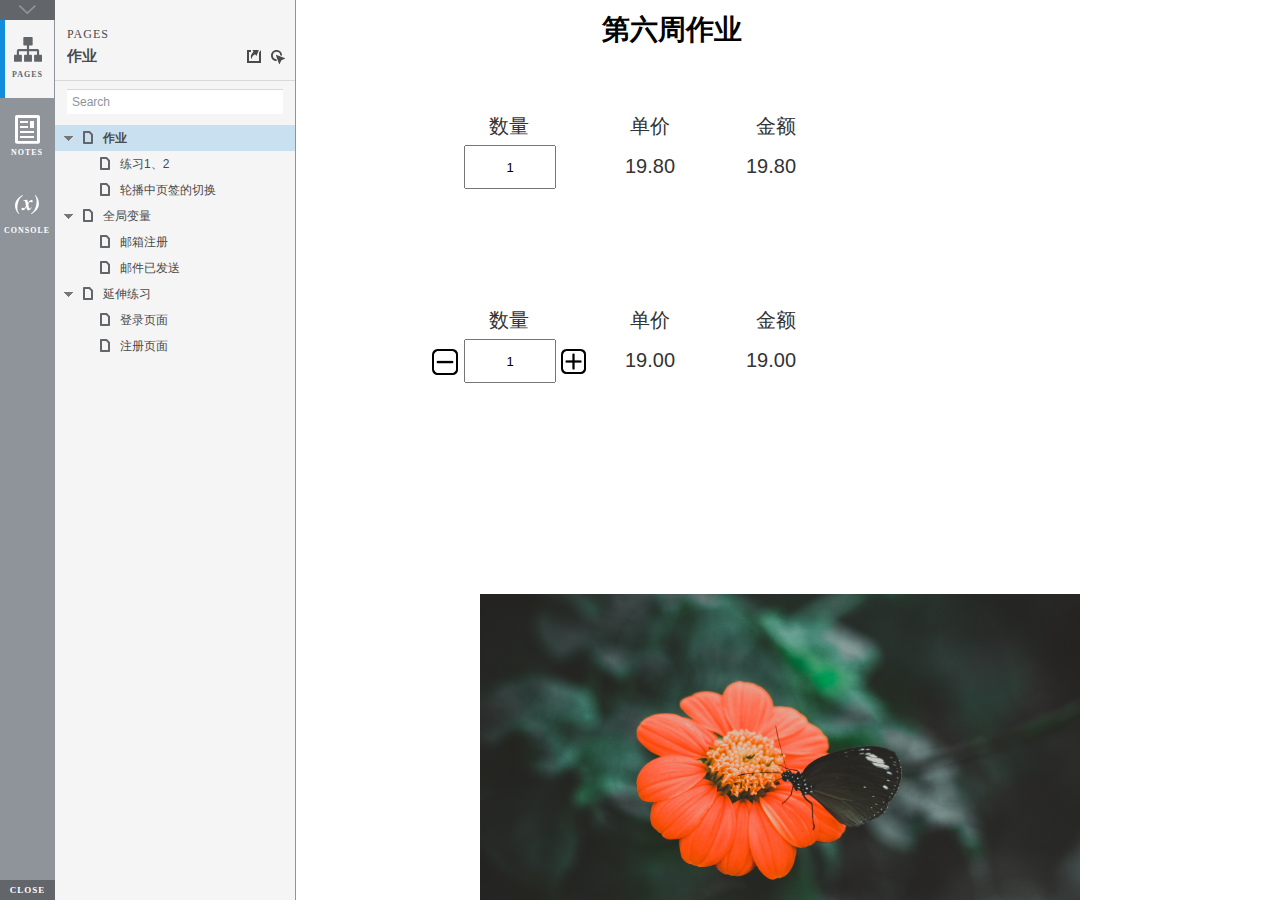
<file: index.html>
<!DOCTYPE html>
<html xmlns="http://www.w3.org/1999/xhtml" xml:lang="en" lang="en">
<head>
    <title>Untitled Document</title>
    <meta http-equiv="X-UA-Compatible" content="IE=edge"/>
    <meta http-equiv="content-type" content="text/html; charset=utf-8" />
    <meta name="viewport" content="width=device-width, initial-scale=1.0" />
    <meta name="apple-mobile-web-app-capable" content="yes" />
    <link type="text/css" href="resources/css/reset.css" rel="Stylesheet" />
    <link type="text/css" href="resources/css/default.css" rel="Stylesheet" />
    <!--<link href='https://fonts.googleapis.com/css?family=Nunito:300' rel='stylesheet' type='text/css'>-->

    <script type="text/javascript">
        if (location.href.toString().indexOf('file://localhost/') == 0) {
            location.href = location.href.toString().replace('file://localhost/', 'file:///');
        }
    </script>

    <!-- 8.0.0.3379 -->
<script src="resources/scripts/jquery-1.7.1.min.js"></script>
<script src="resources/scripts/startPre.js"></script>
<script src="data/document.js"></script>

    <style type="text/css">

#outerContainer {
	width:1000px;
	height:1500px;
}

.vsplitbar {
    width: 3px;
    /*background: #B9B9B9;*/
    border-right: 1px solid #8f949a;
}

.vsplitbar:hover, .vsplitbar.active {
    background: #8f949a;
}

#rightPanel {
    background-color: White;
}

/*#leftPanel {
    min-width: 120px;
}*/

.splitterMask {
   position:absolute;
   top: 0;
   left: 0;
   width: 100%;
   height: 100%;
   overflow: hidden;
   background-image: url(resources/images/transparent.gif);
   z-index: 20000;
}

    </style>
    <script type="text/javascript" language="JavaScript"><!--
        var SITEMAP_COLLAPSE_VAR_NAME = 'c';
        var PLUGIN_VAR_NAME = 'g';
        var FOOTNOTES_VAR_NAME = 'fn';
        var ADAPTIVE_VIEW_VAR_NAME = 'view';
        var lastLeftPanelWidth = 295;
        var toolBarOnly = true;

        // isolate scope
        (function() {
            setUpController();
            
            var configuration = $axure.document.configuration;
            var _settings = {};
            _settings.projectId = configuration.prototypeId;
            _settings.isAxshare = configuration.isAxshare;
            _settings.loadFeedbackPlugin = configuration.loadFeedbackPlugin;
            var cHash = getHashStringVar(SITEMAP_COLLAPSE_VAR_NAME);
            _settings.startCollapsed = cHash == "1";
            if(cHash == "2") closePlayer();
            var gHash = getHashStringVar(PLUGIN_VAR_NAME);
            if(gHash == "") gHash = 1;
            _settings.startPluginGid = gHash;

            $axure.player.settings = _settings;

            $(window).bind('load', function() {
                if(CHROME_5_LOCAL && !$('body').attr('pluginDetected')) {
                    window.location = 'resources/chrome/chrome.html';
                }
            });

            $(document).ready(function() {
                $axure.page.bind('load.start', mainFrame_onload);
                $axure.messageCenter.addMessageListener(messageCenter_message);

                $(document).on('pluginShown', function (event, data) {
                    setVarInCurrentUrlHash('g', data ? data : '');
                });

                $(document).on('pluginCreated', function(event, data) {
                    if($axure.player.settings.startPluginGid == data) {
                        $axure.player.showPlugin(data);
                    }
                });

                if($axure.player.settings.loadFeedbackPlugin) {
                    if($axure.player.settings.isAxshare) {
                        $axure.utils.loadJS('/Scripts/plugins/feedback/feedback8.js');
                    } else {
                        $axure.utils.loadJS('http://share.axure.com/Scripts/plugins/feedback/feedback8.js');
                    }
                }

                if(navigator.userAgent.indexOf("MSIE") >= 0) $('#outerContainer').width('100%');
                initialize();
                if($axure.player.settings.startCollapsed) $('#outerContainer').splitter({ sizeLeft: 0 });
                else $('#outerContainer').splitter({ sizeLeft: lastLeftPanelWidth });
                $('#leftPanel').width(lastLeftPanelWidth);
                
                $(window).resize(function() { resizeContent(); });

                $('#maximizePanelContainer').hide();

                initializeLogo();

                $(window).resize();
                resizeContent();
                
                $axure.player.collapseToBar();

                if($axure.player.settings.startCollapsed) {
                    collapse();
                    $('#leftPanel').width(0);
                }

                if(MOBILE_DEVICE) {
                    $('#interfaceControlFrameMinimizeContainer').height('45px');
                    $('#interfaceControlFrameMinimizeContainer a').height('45px');
                    $('#interfaceControlFrameHeaderContainer').css('margin-top','45px');
                    $('#interfaceControlFrameCloseContainer a').css('padding','10px 0px');
                    $('#maximizePanelContainer').height('45px');//.css('top','inherit').css('bottom','0px');

                    $('body').removeClass('hashover');

                    if(IOS) {
                        $('#rightPanel').css('overflow', 'auto').css('-webkit-overflow-scrolling', 'touch').css('-ms-overflow-x', 'hidden');

                        window.addEventListener("orientationchange", function() {
                            var viewport = document.querySelector("meta[name=viewport]");
                            //so iOS doesn't zoom when switching back to portrait
                            viewport.setAttribute('content', 'width=device-width, initial-scale=1.0, maximum-scale=1.0');
                            viewport.setAttribute('content', 'width=device-width, initial-scale=1.0');
                            resizeContent();
                        }, false);

                        $axure.page.bind('load.start', function() {
                            resizeContent();
                        });
                    }
                }

            });

            function initialize() {
                var legacyQString = getQueryString("Page");
                if (legacyQString.length > 0) {
                    location.href = location.href.substring(0, location.href.indexOf("?")) + "#p=" + legacyQString;
                    return;
                }

                var mainFrame = document.getElementById("mainFrame");
                //if it's local file on safari, test if we can access mainframe after its loaded
                if(SAFARI && document.location.href.indexOf('file://') >= 0) {
                    $(mainFrame).load(function () {
                        var canAccess;
                        try {
                            var mainFrameWindow = mainFrame.contentWindow || mainFrame.contentDocument;
                            mainFrameWindow['safari_file_CORS'] = 'Y';
                            canAccess = mainFrameWindow['safari_file_CORS'] === 'Y';
                        } catch(err) {
                            canAccess = false;
                        }

                        if(!canAccess) window.location = 'resources/chrome/safari.html';
                    });
                }

                mainFrame.contentWindow.location.href = getInitialUrl();
            }

            function initializeLogo() {
                if($axure.document.configuration.logoImagePath) {
                    var image = new Image();
                    image.onload = function() {
                        $('#logoImage').css('max-width', this.width + 'px');
                        $axure.player.resizeContent();
                    };
                    image.src = $axure.document.configuration.logoImagePath;
                
                    $('#interfaceControlFrameLogoImageContainer').html('<img id="logoImage" src="" />');
                    $('#logoImage').attr('src', $axure.document.configuration.logoImagePath).load(function() { resizeContent(); });
                } else $('#interfaceControlFrameLogoImageContainer').hide();

                if ($axure.document.configuration.logoImageCaption) {
                    $('#interfaceControlFrameLogoCaptionContainer').html($axure.document.configuration.logoImageCaption);
                } else $('#interfaceControlFrameLogoCaptionContainer').hide();

                if(!$('#interfaceControlFrameLogoImageContainer').is(':visible') && !$('#interfaceControlFrameLogoCaptionContainer').is(':visible')) {
                    $('#interfaceControlFrameLogoContainer').hide();
                }
            }

            var resizeContent = $axure.player.resizeContent = function() {
                var newHeight = $(window).height();
                var newWidth = $(window).width();

                var controlContainerHeight = newHeight;// - 30;
                if($('#interfaceControlFrameLogoContainer').is(':visible')) controlContainerHeight -= $('#interfaceControlFrameLogoContainer').outerHeight();// + 16;

                $('#outerContainer').height(newHeight).width(newWidth);
                $('.vsplitbar').height(newHeight);
                $('#leftPanel').height(newHeight);
                $('#interfaceControlFrame').height(newHeight);
                $('#interfaceControlFrameContainer').height(newHeight);
                $('#interfaceControlFrameHostContainer').height(controlContainerHeight);

                $('#rightPanel').height(newHeight);
                $('#mainFrame').height(newHeight);

                if($('#leftPanel').is(':visible')) $('#rightPanel').width($(window).width() - $('#leftPanel').width() - 1);// $('.vsplitbar').width());
                else $('#rightPanel').width($(window).width());

                $(document).trigger('ContainerHeightChange',[controlContainerHeight]);

                if(MOBILE_DEVICE) {
                    if(!(getHashStringVar(ADAPTIVE_VIEW_VAR_NAME).length > 0)) $axure.messageCenter.postMessage('setAdaptiveViewForSize', {'width':newWidth, 'height':$('#rightPanel').height()});
                }
            }

            var collapseToBar = $axure.player.collapseToBar = function() {
                lastLeftPanelWidth = $('#leftPanel').width();
                $('#leftPanel').width('55px');
                $('.vsplitbar').hide();
                $('#rightPanel').width($(window).width() - $('#leftPanel').width());
                $(window).resize();
                $('#outerContainer').trigger('resize');
                toolBarOnly = true;
            }

            var expandFromBar = $axure.player.expandFromBar = function() {
                if($('.vsplitbar').is(':visible')) return;

                $('#leftPanel').width(lastLeftPanelWidth);
                $('.vsplitbar').show();
                $('#rightPanel').width($(window).width() - $('#leftPanel').width() - 1);// $('.vsplitbar').width());
                $(window).resize();
                $('#outerContainer').trigger('resize');
                toolBarOnly = false;
            }

        })();

        function messageCenter_message(message, data) {
            if(message == 'expandFrame') expand();
            else if(message == 'getCollapseFrameOnLoad' && $axure.player.settings.startCollapsed && !MOBILE_DEVICE) $axure.messageCenter.postMessage('collapseFrameOnLoad');
        }

        
        function getInitialUrl() {
            var pageName = getHashStringVar("p");
            if(pageName.length > 0) return pageName + ".html";
            else {
                var url = getFirstPageUrl($axure.document.sitemap.rootNodes);
                return (url ? url : "about:blank");
            }
        }

        function getFirstPageUrl(nodes) {
            for (var i = 0; i < nodes.length; i++) {
                var node = nodes[i];
                if (node.url) return node.url;
                else {
                    var hasChildren = (node.children && node.children.length > 0);
                    if (hasChildren) {
                        var url = getFirstPageUrl(node.children);
                        if (url) return url;
                    }
                }
            }
            return null;
        }

        function closePlayer() {
            if($axure.page.location) window.location.href = $axure.page.location;
            else {
                var pageFile = getInitialUrl();
                var currentLocation = window.location.toString();
                window.location.href = currentLocation.substr(0, currentLocation.lastIndexOf("/") + 1) + pageFile;
            }
        }

        function replaceHash(newHash) {
            var currentLocWithoutHash = window.location.toString().split('#')[0];

            //We use replace so that every hash change doesn't get appended to the history stack.
            //We use replaceState in browsers that support it, else replace the location
            if(typeof window.history.replaceState != 'undefined') {
                try {
                    //Chrome 45 (Version 45.0.2454.85 m) started throwing an error here when generated locally (this only happens with sitemap open) which broke all interactions.
                    //try catch breaks the url adjusting nicely when the sitemap is open, but all interactions and forward and back buttons work.
                    //Uncaught SecurityError: Failed to execute 'replaceState' on 'History': A history state object with URL 'file:///C:/Users/Ian/Documents/Axure/HTML/Untitled/start.html#p=home' cannot be created in a document with origin 'null'.
                    window.history.replaceState(null, null, currentLocWithoutHash + newHash);
                } catch(ex) {}
            } else {
                window.location.replace(currentLocWithoutHash + newHash);
            }
        }

        function collapse() {
            setVarInCurrentUrlHash('c', 1);
            if(!toolBarOnly) lastLeftPanelWidth = $('#leftPanel').width();

            $('#maximizePanelContainer').show();
            $('#leftPanel').hide();
            $('.vsplitbar').hide();
            $('#rightPanel').width($(window).width());
            $(window).resize();
            $('#outerContainer').trigger('resize');

            $(document).trigger('sidebarCollapse');

            if(MOBILE_DEVICE) {
                $('#maximizePanelContainer').animate({
                    top:$('#rightPanel').height() - $('#maximizePanelContainer').height()
                }, 300, 'swing', function() {
                    $('#maximizePanelContainer').css('top', 'inherit').css('bottom', '0px');
                });
            }
        }

        function expand() {
            if(MOBILE_DEVICE) {
                $('#maximizePanelContainer').css('top', '0px').css('bottom', 'inherit');
            }

            deleteVarFromCurrentUrlHash('c');
            $('#maximizePanelContainer').hide();
            $('#leftPanel').width(lastLeftPanelWidth);
            $('#leftPanel').show();
            if(!toolBarOnly) {
                $('.vsplitbar').show();
                $('#rightPanel').width($(window).width() - $('#leftPanel').width() - 1);
            } else {
                $axure.player.collapseToBar();
            }
            $(window).resize();
            $('#outerContainer').trigger('resize');

            $(document).trigger('sidebarExpanded');
        }


        function mainFrame_onload() {
            if($axure.page.pageName) document.title = $axure.page.pageName;
        }

        function getQueryString(query) {
            var qstring = self.location.href.split("?");
            if(qstring.length < 2) return "";
            return GetParameter(qstring, query);
        }
        
        function GetParameter(qstring, query) {
            var prms = qstring[1].split("&");
            var frmelements = new Array();
            var currprmeter, querystr = "";

            for(var i = 0; i < prms.length; i++) {
                currprmeter = prms[i].split("=");
                frmelements[i] = new Array();
                frmelements[i][0] = currprmeter[0];
                frmelements[i][1] = currprmeter[1];
            }

            for(j = 0; j < frmelements.length; j++) {
                if(frmelements[j][0].toLowerCase() == query.toLowerCase()) {
                    querystr = frmelements[j][1];
                    break;
                }
            }
            return querystr;
        }
        
        function getHashStringVar(query) {
            var qstring = self.location.href.split("#");
            if(qstring.length < 2) return "";
            return GetParameter(qstring, query);
        }

        function setHashStringVar(currentHash, varName, varVal) {
            var varWithEqual = varName + '=';
            var poundVarWithEqual = varVal === '' ? '' :  '#' + varName + '=' + varVal;
            var ampVarWithEqual = varVal === '' ? '' :  '&' + varName + '=' + varVal;
            var hashToSet = '';

            var pageIndex = currentHash.indexOf('#' + varWithEqual);
            if(pageIndex == -1) pageIndex = currentHash.indexOf('&' + varWithEqual);
            if(pageIndex != -1) {
                var newHash = currentHash.substring(0, pageIndex);

                newHash = newHash == '' ? poundVarWithEqual : newHash + ampVarWithEqual;

                var ampIndex = currentHash.indexOf('&', pageIndex + 1);
                if(ampIndex != -1) {
                    newHash = newHash == '' ? '#' + currentHash.substring(ampIndex + 1) : newHash + currentHash.substring(ampIndex);
                }
                hashToSet = newHash;
            } else if(currentHash.indexOf('#') != -1) {
                hashToSet = currentHash + ampVarWithEqual;
            } else {
                hashToSet = poundVarWithEqual;
            }

            if(hashToSet != '' || varVal == '') {
                return hashToSet;
            }

            return null;
        }

        function setVarInCurrentUrlHash(varName, varVal) {
            var newHash = setHashStringVar(window.location.hash, varName, varVal);

            if(newHash != null) {
                replaceHash(newHash);
            }
        }

        function deleteHashStringVar(currentHash, varName) {
            var varWithEqual = varName + '=';

            var pageIndex = currentHash.indexOf('#' + varWithEqual);
            if(pageIndex == -1) pageIndex = currentHash.indexOf('&' + varWithEqual);
            if(pageIndex != -1) {
                var newHash = currentHash.substring(0, pageIndex);

                var ampIndex = currentHash.indexOf('&', pageIndex + 1);

                //IF begin of string....if none blank, ELSE # instead of & and rest
                //IF in string....prefix + if none blank, ELSE &-rest
                if(newHash == '') { //beginning of string
                    newHash = ampIndex != -1 ? '#' + currentHash.substring(ampIndex + 1) : '';
                } else { //somewhere in the middle
                    newHash = newHash + (ampIndex != -1 ? currentHash.substring(ampIndex) : '');
                }

                return newHash;
            }

            return null;
        }

        function deleteVarFromCurrentUrlHash(varName) {
            var newHash = deleteHashStringVar(window.location.hash, varName);

            if(newHash != null) {
                replaceHash(newHash);
            }
        }
    --></script>
    
    <link type="text/css" rel="Stylesheet" href="plugins/sitemap/styles/sitemap.css" />
    <link type="text/css" rel="Stylesheet" href="plugins/page_notes/styles/page_notes.css" />
    <link type="text/css" rel="Stylesheet" href="plugins/debug/styles/debug.css" />
    <script src="resources/scripts/startPost.js"></script>


    <!--<link type="text/css" rel="Stylesheet" href="plugins/recordplay/styles/recordplay.css" />
    <script type="text/javascript" src="plugins/recordplay/recordplay.js"></script>-->
    

</head>
<body scroll="no" class="hashover">
    <div id="outerContainer">

        <div id="leftPanel">
            <div id="interfaceControlFrame">
                <div id="interfaceControlFrameMinimizeContainer">
                    <a title="Collapse" id="interfaceControlFrameMinimizeButton" onclick="collapse();">&nbsp;</a>
                </div>
                <div id="interfaceControlFrameHeaderContainer">
                    <ul id="interfaceControlFrameHeader"></ul>
                </div>
                <div id="interfaceControlFrameContainer">
                    <div id="interfaceControlFrameLogoContainer">
                        <div id="interfaceControlFrameLogoImageContainer"></div>
                        <div id="interfaceControlFrameLogoCaptionContainer"></div>
                    </div>
                    <div id="interfaceControlFrameHostContainer">
                    </div>
                </div>
                <div id="interfaceControlFrameCloseContainer">
                    <a title="Close" id="interfaceControlFrameCloseButton" onclick="closePlayer();">CLOSE</a>
                </div>
            </div>
        </div>
        <div id="rightPanel">
            <iframe id="mainFrame" name="mainFrame" width="100%" height="100%" src="" frameborder="0" style="display: block;" webkitallowfullscreen mozallowfullscreen allowfullscreen></iframe>
        </div>

    </div>

    <div id="maximizePanelContainer">
        <iframe id="expandFrame" src="resources/expand.html" width="100%" height="100%" scrolling="no" allowtransparency="true" frameborder="0"></iframe>
    </div>

</body>
</html>
</file>
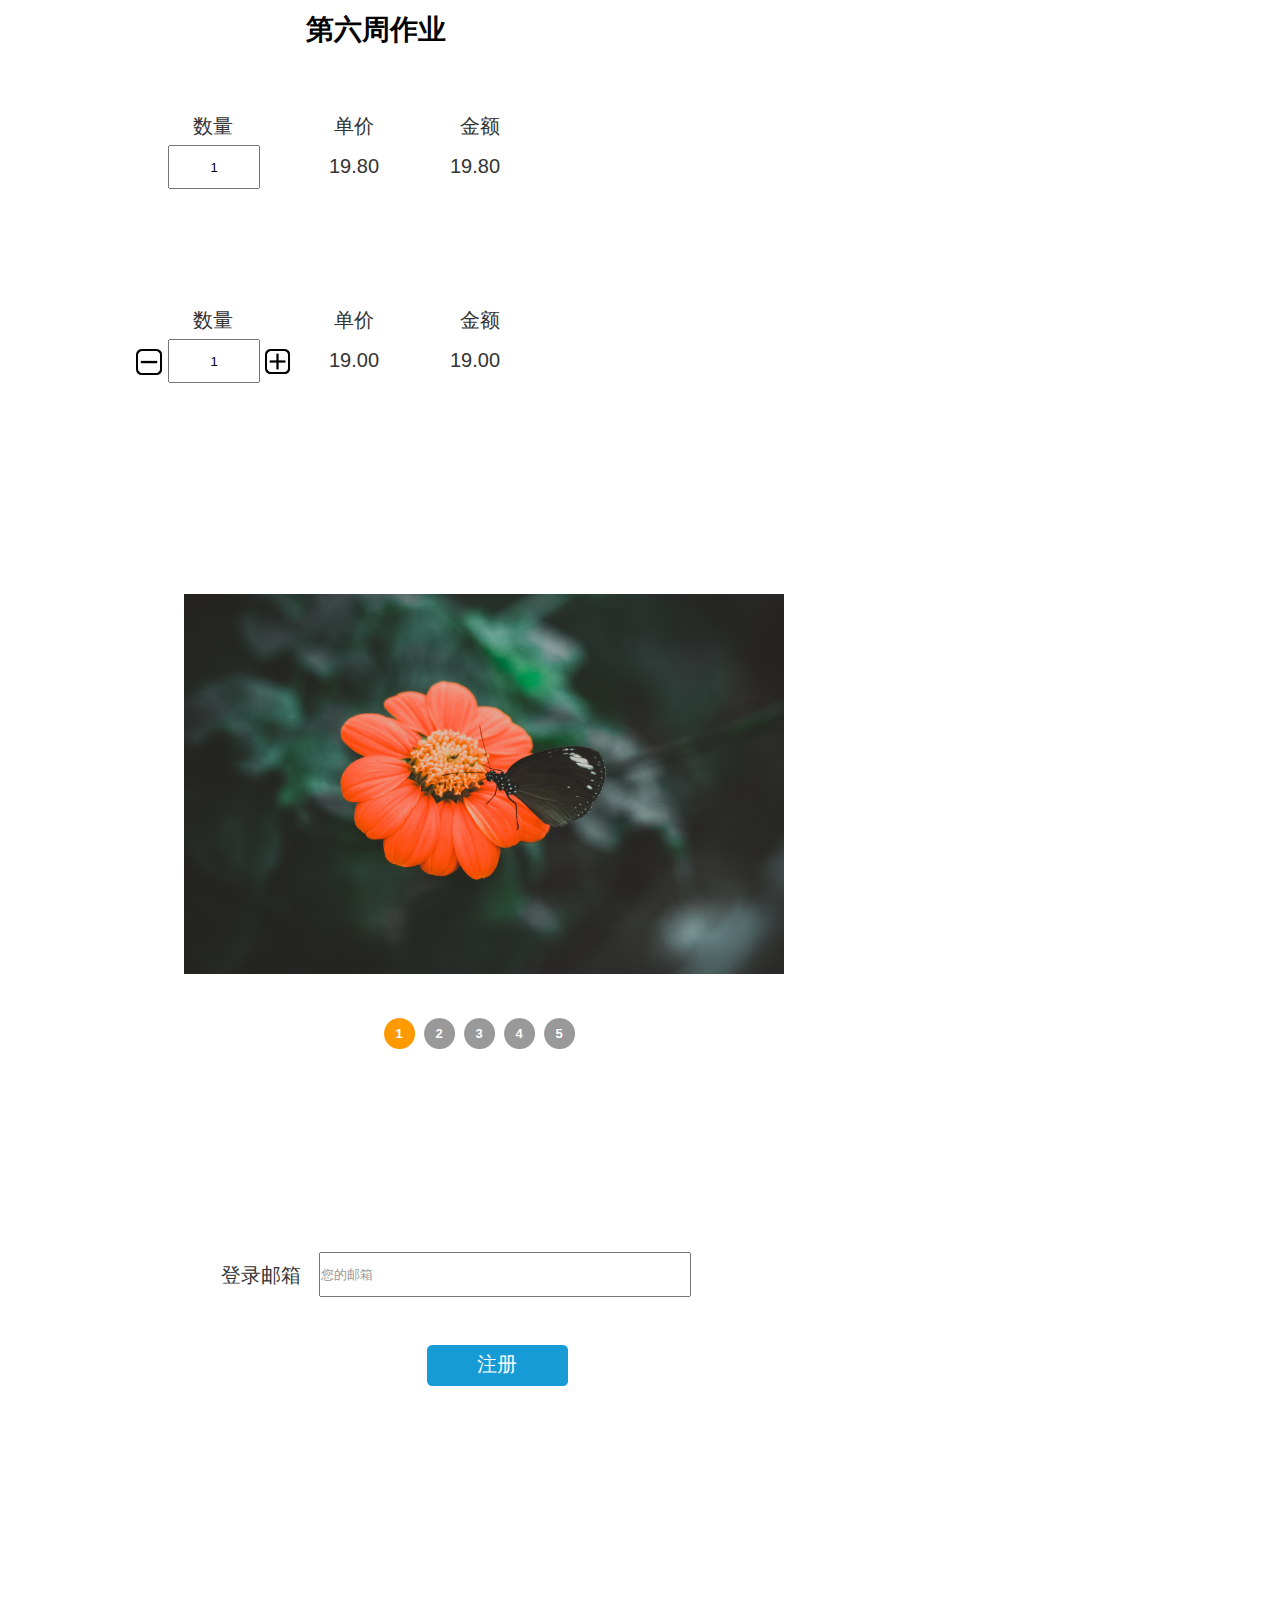
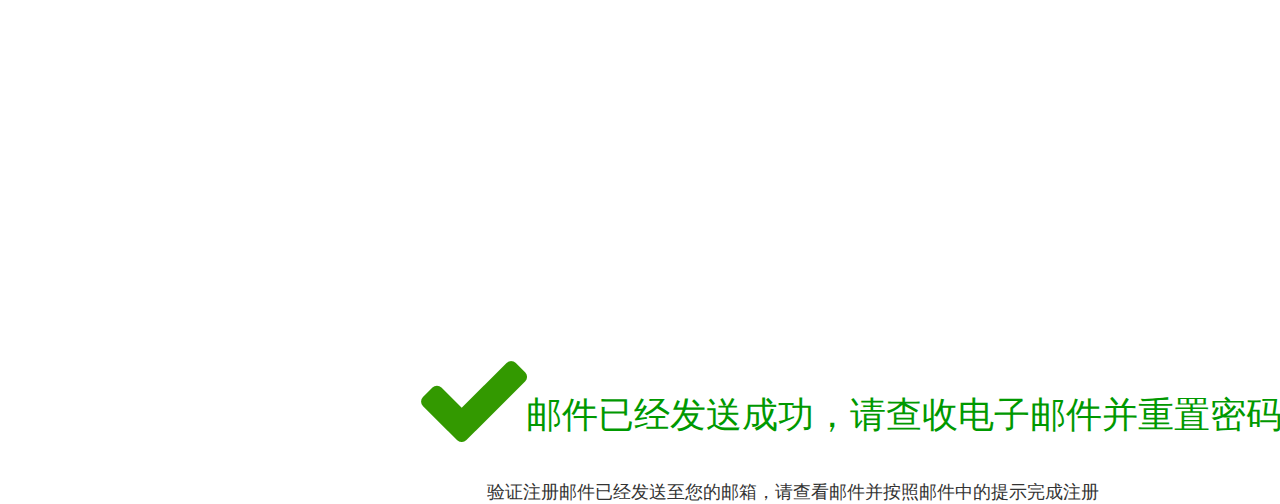
<file: 作业.html>
﻿<!DOCTYPE html>
<html>
  <head>
    <title>作业</title>
    <meta http-equiv="X-UA-Compatible" content="IE=edge"/>
    <meta http-equiv="content-type" content="text/html; charset=utf-8"/>
    <meta name="apple-mobile-web-app-capable" content="yes"/>
    <link href="resources/css/jquery-ui-themes.css" type="text/css" rel="stylesheet"/>
    <link href="resources/css/axure_rp_page.css" type="text/css" rel="stylesheet"/>
    <link href="data/styles.css" type="text/css" rel="stylesheet"/>
    <link href="files/作业/styles.css" type="text/css" rel="stylesheet"/>
    <script src="resources/scripts/jquery-1.7.1.min.js"></script>
    <script src="resources/scripts/jquery-ui-1.8.10.custom.min.js"></script>
    <script src="resources/scripts/prototypePre.js"></script>
    <script src="data/document.js"></script>
    <script src="resources/scripts/prototypePost.js"></script>
    <script src="files/作业/data.js"></script>
    <script type="text/javascript">
      $axure.utils.getTransparentGifPath = function() { return 'resources/images/transparent.gif'; };
      $axure.utils.getOtherPath = function() { return 'resources/Other.html'; };
      $axure.utils.getReloadPath = function() { return 'resources/reload.html'; };
    </script>
  </head>
  <body>
    <div id="base" class="">

      <!-- 数量 (矩形) -->
      <div id="u0" class="ax_default _二级标题" data-label="数量">
        <img id="u0_img" class="img " src="images/作业/数量_u0.png"/>
        <div id="u0_text" class="text ">
          <p><span>数量</span></p>
        </div>
      </div>

      <!-- 单价 (矩形) -->
      <div id="u1" class="ax_default _二级标题" data-label="单价">
        <img id="u1_img" class="img " src="images/作业/数量_u0.png"/>
        <div id="u1_text" class="text ">
          <p><span>单价</span></p>
        </div>
      </div>

      <!-- 单价数值 (矩形) -->
      <div id="u2" class="ax_default _二级标题" data-label="单价数值">
        <img id="u2_img" class="img " src="images/作业/单价数值_u2.png"/>
        <div id="u2_text" class="text ">
          <p><span>19.80</span></p>
        </div>
      </div>

      <!-- 金额 (矩形) -->
      <div id="u3" class="ax_default _二级标题" data-label="金额">
        <img id="u3_img" class="img " src="images/作业/数量_u0.png"/>
        <div id="u3_text" class="text ">
          <p><span>金额</span></p>
        </div>
      </div>

      <!-- 金额数值 (矩形) -->
      <div id="u4" class="ax_default _二级标题" data-label="金额数值">
        <img id="u4_img" class="img " src="images/作业/金额数值_u4.png"/>
        <div id="u4_text" class="text ">
          <p><span>19.80</span></p>
        </div>
      </div>

      <!-- Unnamed (矩形) -->
      <div id="u5" class="ax_default label">
        <img id="u5_img" class="img " src="images/作业/u5.png"/>
      </div>

      <!-- 数值输入框 (文本框) -->
      <div id="u6" class="ax_default text_field" data-label="数值输入框">
        <input id="u6_input" type="text" value="1"/>
      </div>

      <!-- 数量 (矩形) -->
      <div id="u7" class="ax_default _二级标题" data-label="数量">
        <img id="u7_img" class="img " src="images/作业/数量_u0.png"/>
        <div id="u7_text" class="text ">
          <p><span>数量</span></p>
        </div>
      </div>

      <!-- 单价 (矩形) -->
      <div id="u8" class="ax_default _二级标题" data-label="单价">
        <img id="u8_img" class="img " src="images/作业/数量_u0.png"/>
        <div id="u8_text" class="text ">
          <p><span>单价</span></p>
        </div>
      </div>

      <!-- 金额 (矩形) -->
      <div id="u9" class="ax_default _二级标题" data-label="金额">
        <img id="u9_img" class="img " src="images/作业/数量_u0.png"/>
        <div id="u9_text" class="text ">
          <p><span>金额</span></p>
        </div>
      </div>

      <!-- 单价数值 (矩形) -->
      <div id="u10" class="ax_default _二级标题" data-label="单价数值">
        <img id="u10_img" class="img " src="images/作业/单价数值_u2.png"/>
        <div id="u10_text" class="text ">
          <p><span>19.00</span></p>
        </div>
      </div>

      <!-- 金额数值2 (矩形) -->
      <div id="u11" class="ax_default _二级标题" data-label="金额数值2">
        <img id="u11_img" class="img " src="images/作业/金额数值_u4.png"/>
        <div id="u11_text" class="text ">
          <p><span>19.00</span></p>
        </div>
      </div>

      <!-- 数值输入框2 (文本框) -->
      <div id="u12" class="ax_default text_field" data-label="数值输入框2">
        <input id="u12_input" type="text" value="1"/>
      </div>

      <!-- 减 (形状) -->
      <div id="u13" class="ax_default icon" data-label="减">
        <img id="u13_img" class="img " src="images/作业/减_u13.png"/>
      </div>

      <!-- 加 (形状) -->
      <div id="u14" class="ax_default icon" data-label="加">
        <img id="u14_img" class="img " src="images/作业/加_u14.png"/>
      </div>

      <!-- 轮播风景图 (动态面板) -->
      <div id="u15" class="ax_default" data-label="轮播风景图">
        <div id="u15_state0" class="panel_state" data-label="轮播1" style="">
          <div id="u15_state0_content" class="panel_state_content">

            <!-- Unnamed (图片) -->
            <div id="u16" class="ax_default image">
              <img id="u16_img" class="img " src="images/作业/u16.jpg"/>
            </div>
          </div>
        </div>
        <div id="u15_state1" class="panel_state" data-label="轮播2" style="visibility: hidden;">
          <div id="u15_state1_content" class="panel_state_content">

            <!-- Unnamed (图片) -->
            <div id="u17" class="ax_default image">
              <img id="u17_img" class="img " src="images/作业/u17.jpg"/>
            </div>
          </div>
        </div>
        <div id="u15_state2" class="panel_state" data-label="轮播3" style="visibility: hidden;">
          <div id="u15_state2_content" class="panel_state_content">

            <!-- Unnamed (图片) -->
            <div id="u18" class="ax_default image">
              <img id="u18_img" class="img " src="images/作业/u18.jpg"/>
            </div>
          </div>
        </div>
        <div id="u15_state3" class="panel_state" data-label="轮播4" style="visibility: hidden;">
          <div id="u15_state3_content" class="panel_state_content">

            <!-- Unnamed (图片) -->
            <div id="u19" class="ax_default image">
              <img id="u19_img" class="img " src="images/作业/u19.jpg"/>
            </div>
          </div>
        </div>
        <div id="u15_state4" class="panel_state" data-label="轮播5" style="visibility: hidden;">
          <div id="u15_state4_content" class="panel_state_content">

            <!-- Unnamed (图片) -->
            <div id="u20" class="ax_default image">
              <img id="u20_img" class="img " src="images/作业/u20.jpg"/>
            </div>
          </div>
        </div>
      </div>

      <!-- 切换状态栏 (动态面板) -->
      <div id="u21" class="ax_default" data-label="切换状态栏">
        <div id="u21_state0" class="panel_state" data-label="圆1" style="">
          <div id="u21_state0_content" class="panel_state_content">

            <!-- Unnamed (椭圆形) -->
            <div id="u22" class="ax_default ellipse">
              <img id="u22_img" class="img " src="images/作业/u22.png"/>
              <div id="u22_text" class="text ">
                <p><span>1</span></p>
              </div>
            </div>

            <!-- Unnamed (椭圆形) -->
            <div id="u23" class="ax_default ellipse">
              <img id="u23_img" class="img " src="images/作业/u23.png"/>
              <div id="u23_text" class="text ">
                <p><span>2</span></p>
              </div>
            </div>

            <!-- Unnamed (椭圆形) -->
            <div id="u24" class="ax_default ellipse">
              <img id="u24_img" class="img " src="images/作业/u23.png"/>
              <div id="u24_text" class="text ">
                <p><span>3</span></p>
              </div>
            </div>

            <!-- Unnamed (椭圆形) -->
            <div id="u25" class="ax_default ellipse">
              <img id="u25_img" class="img " src="images/作业/u23.png"/>
              <div id="u25_text" class="text ">
                <p><span>4</span></p>
              </div>
            </div>

            <!-- Unnamed (椭圆形) -->
            <div id="u26" class="ax_default ellipse">
              <img id="u26_img" class="img " src="images/作业/u23.png"/>
              <div id="u26_text" class="text ">
                <p><span>5</span></p>
              </div>
            </div>
          </div>
        </div>
        <div id="u21_state1" class="panel_state" data-label="圆2" style="visibility: hidden;">
          <div id="u21_state1_content" class="panel_state_content">

            <!-- Unnamed (椭圆形) -->
            <div id="u27" class="ax_default ellipse">
              <img id="u27_img" class="img " src="images/作业/u23.png"/>
              <div id="u27_text" class="text ">
                <p><span>1</span></p>
              </div>
            </div>

            <!-- Unnamed (椭圆形) -->
            <div id="u28" class="ax_default ellipse">
              <img id="u28_img" class="img " src="images/作业/u22.png"/>
              <div id="u28_text" class="text ">
                <p><span>2</span></p>
              </div>
            </div>

            <!-- Unnamed (椭圆形) -->
            <div id="u29" class="ax_default ellipse">
              <img id="u29_img" class="img " src="images/作业/u23.png"/>
              <div id="u29_text" class="text ">
                <p><span>3</span></p>
              </div>
            </div>

            <!-- Unnamed (椭圆形) -->
            <div id="u30" class="ax_default ellipse">
              <img id="u30_img" class="img " src="images/作业/u23.png"/>
              <div id="u30_text" class="text ">
                <p><span>4</span></p>
              </div>
            </div>

            <!-- Unnamed (椭圆形) -->
            <div id="u31" class="ax_default ellipse">
              <img id="u31_img" class="img " src="images/作业/u23.png"/>
              <div id="u31_text" class="text ">
                <p><span>5</span></p>
              </div>
            </div>
          </div>
        </div>
        <div id="u21_state2" class="panel_state" data-label="圆3" style="visibility: hidden;">
          <div id="u21_state2_content" class="panel_state_content">

            <!-- Unnamed (椭圆形) -->
            <div id="u32" class="ax_default ellipse">
              <img id="u32_img" class="img " src="images/作业/u23.png"/>
              <div id="u32_text" class="text ">
                <p><span>1</span></p>
              </div>
            </div>

            <!-- Unnamed (椭圆形) -->
            <div id="u33" class="ax_default ellipse">
              <img id="u33_img" class="img " src="images/作业/u23.png"/>
              <div id="u33_text" class="text ">
                <p><span>2</span></p>
              </div>
            </div>

            <!-- Unnamed (椭圆形) -->
            <div id="u34" class="ax_default ellipse">
              <img id="u34_img" class="img " src="images/作业/u22.png"/>
              <div id="u34_text" class="text ">
                <p><span>3</span></p>
              </div>
            </div>

            <!-- Unnamed (椭圆形) -->
            <div id="u35" class="ax_default ellipse">
              <img id="u35_img" class="img " src="images/作业/u23.png"/>
              <div id="u35_text" class="text ">
                <p><span>4</span></p>
              </div>
            </div>

            <!-- Unnamed (椭圆形) -->
            <div id="u36" class="ax_default ellipse">
              <img id="u36_img" class="img " src="images/作业/u23.png"/>
              <div id="u36_text" class="text ">
                <p><span>5</span></p>
              </div>
            </div>
          </div>
        </div>
        <div id="u21_state3" class="panel_state" data-label="圆4" style="visibility: hidden;">
          <div id="u21_state3_content" class="panel_state_content">

            <!-- Unnamed (椭圆形) -->
            <div id="u37" class="ax_default ellipse">
              <img id="u37_img" class="img " src="images/作业/u23.png"/>
              <div id="u37_text" class="text ">
                <p><span>1</span></p>
              </div>
            </div>

            <!-- Unnamed (椭圆形) -->
            <div id="u38" class="ax_default ellipse">
              <img id="u38_img" class="img " src="images/作业/u23.png"/>
              <div id="u38_text" class="text ">
                <p><span>2</span></p>
              </div>
            </div>

            <!-- Unnamed (椭圆形) -->
            <div id="u39" class="ax_default ellipse">
              <img id="u39_img" class="img " src="images/作业/u23.png"/>
              <div id="u39_text" class="text ">
                <p><span>3</span></p>
              </div>
            </div>

            <!-- Unnamed (椭圆形) -->
            <div id="u40" class="ax_default ellipse">
              <img id="u40_img" class="img " src="images/作业/u22.png"/>
              <div id="u40_text" class="text ">
                <p><span>4</span></p>
              </div>
            </div>

            <!-- Unnamed (椭圆形) -->
            <div id="u41" class="ax_default ellipse">
              <img id="u41_img" class="img " src="images/作业/u23.png"/>
              <div id="u41_text" class="text ">
                <p><span>5</span></p>
              </div>
            </div>
          </div>
        </div>
        <div id="u21_state4" class="panel_state" data-label="圆5" style="visibility: hidden;">
          <div id="u21_state4_content" class="panel_state_content">

            <!-- Unnamed (椭圆形) -->
            <div id="u42" class="ax_default ellipse">
              <img id="u42_img" class="img " src="images/作业/u23.png"/>
              <div id="u42_text" class="text ">
                <p><span>1</span></p>
              </div>
            </div>

            <!-- Unnamed (椭圆形) -->
            <div id="u43" class="ax_default ellipse">
              <img id="u43_img" class="img " src="images/作业/u23.png"/>
              <div id="u43_text" class="text ">
                <p><span>2</span></p>
              </div>
            </div>

            <!-- Unnamed (椭圆形) -->
            <div id="u44" class="ax_default ellipse">
              <img id="u44_img" class="img " src="images/作业/u23.png"/>
              <div id="u44_text" class="text ">
                <p><span>3</span></p>
              </div>
            </div>

            <!-- Unnamed (椭圆形) -->
            <div id="u45" class="ax_default ellipse">
              <img id="u45_img" class="img " src="images/作业/u23.png"/>
              <div id="u45_text" class="text ">
                <p><span>4</span></p>
              </div>
            </div>

            <!-- Unnamed (椭圆形) -->
            <div id="u46" class="ax_default ellipse">
              <img id="u46_img" class="img " src="images/作业/u22.png"/>
              <div id="u46_text" class="text ">
                <p><span>5</span></p>
              </div>
            </div>
          </div>
        </div>
      </div>

      <!-- Unnamed (矩形) -->
      <div id="u47" class="ax_default label">
        <img id="u47_img" class="img " src="images/作业/u47.png"/>
        <div id="u47_text" class="text ">
          <p><span>登录邮箱</span></p>
        </div>
      </div>

      <!-- 邮箱输入框 (文本框) -->
      <div id="u48" class="ax_default text_field" data-label="邮箱输入框">
        <input id="u48_input" type="text" value=""/>
      </div>

      <!-- 注册按钮 (矩形) -->
      <div id="u49" class="ax_default primary_button" data-label="注册按钮">
        <img id="u49_img" class="img " src="images/作业/注册按钮_u49.png"/>
        <div id="u49_text" class="text ">
          <p><span>注册</span></p>
        </div>
      </div>

      <!-- Unnamed (形状) -->
      <div id="u50" class="ax_default icon">
        <img id="u50_img" class="img " src="images/作业/u50.png"/>
      </div>

      <!-- Unnamed (矩形) -->
      <div id="u51" class="ax_default label">
        <img id="u51_img" class="img " src="images/作业/u51.png"/>
        <div id="u51_text" class="text ">
          <p><span>邮件已经发送成功，请查收电子邮件并重置密码</span></p>
        </div>
      </div>

      <!-- Unnamed (矩形) -->
      <div id="u52" class="ax_default label">
        <img id="u52_img" class="img " src="images/作业/u52.png"/>
        <div id="u52_text" class="text ">
          <p><span>验证注册邮件已经发送至您的邮箱，请查看邮件并按照邮件中的提示完成注册</span></p>
        </div>
      </div>

      <!-- Unnamed (文本框) -->
      <div id="u53" class="ax_default text_field">
        <input id="u53_input" type="text" value="第六周作业"/>
      </div>
    </div>
  </body>
</html>
</file>
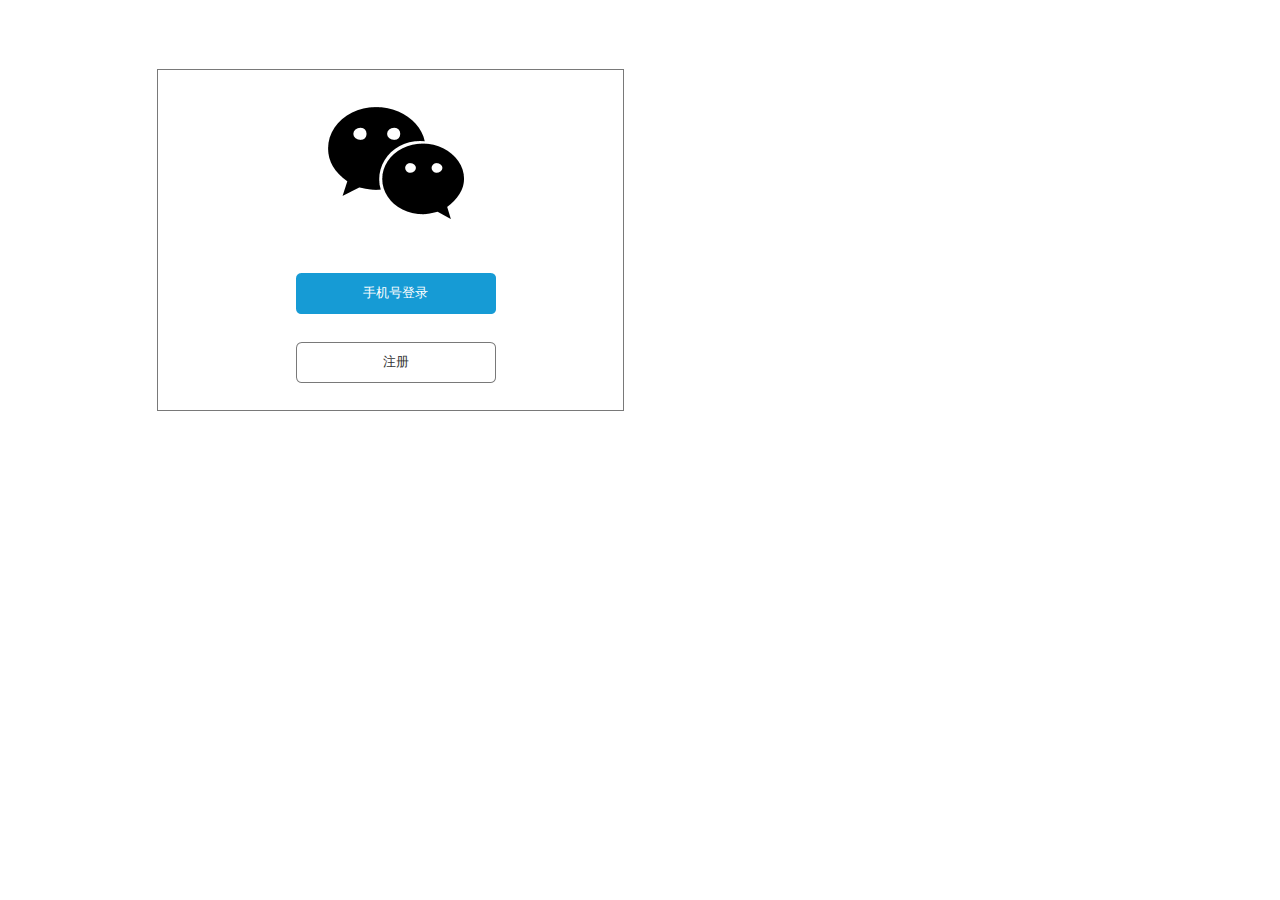
<file: 延伸练习.html>
﻿<!DOCTYPE html>
<html>
  <head>
    <title>延伸练习</title>
    <meta http-equiv="X-UA-Compatible" content="IE=edge"/>
    <meta http-equiv="content-type" content="text/html; charset=utf-8"/>
    <meta name="apple-mobile-web-app-capable" content="yes"/>
    <link href="resources/css/jquery-ui-themes.css" type="text/css" rel="stylesheet"/>
    <link href="resources/css/axure_rp_page.css" type="text/css" rel="stylesheet"/>
    <link href="data/styles.css" type="text/css" rel="stylesheet"/>
    <link href="files/延伸练习/styles.css" type="text/css" rel="stylesheet"/>
    <script src="resources/scripts/jquery-1.7.1.min.js"></script>
    <script src="resources/scripts/jquery-ui-1.8.10.custom.min.js"></script>
    <script src="resources/scripts/prototypePre.js"></script>
    <script src="data/document.js"></script>
    <script src="resources/scripts/prototypePost.js"></script>
    <script src="files/延伸练习/data.js"></script>
    <script type="text/javascript">
      $axure.utils.getTransparentGifPath = function() { return 'resources/images/transparent.gif'; };
      $axure.utils.getOtherPath = function() { return 'resources/Other.html'; };
      $axure.utils.getReloadPath = function() { return 'resources/reload.html'; };
    </script>
  </head>
  <body>
    <div id="base" class="">

      <!-- 首页框 (矩形) -->
      <div id="u107" class="ax_default box_1" data-label="首页框">
        <img id="u107_img" class="img " src="images/延伸练习/首页框_u107.png"/>
      </div>

      <!-- 微信图标 (形状) -->
      <div id="u108" class="ax_default icon" data-label="微信图标">
        <img id="u108_img" class="img " src="images/延伸练习/微信图标_u108.png"/>
      </div>

      <!-- 登录按钮 (矩形) -->
      <div id="u109" class="ax_default primary_button" data-label="登录按钮">
        <img id="u109_img" class="img " src="images/延伸练习/登录按钮_u109.png"/>
        <div id="u109_text" class="text ">
          <p><span>手机号登录</span></p>
        </div>
      </div>

      <!-- 注册按钮 (矩形) -->
      <div id="u110" class="ax_default button" data-label="注册按钮">
        <img id="u110_img" class="img " src="images/延伸练习/注册按钮_u110.png"/>
        <div id="u110_text" class="text ">
          <p><span>注册</span></p>
        </div>
      </div>
    </div>
  </body>
</html>
</file>
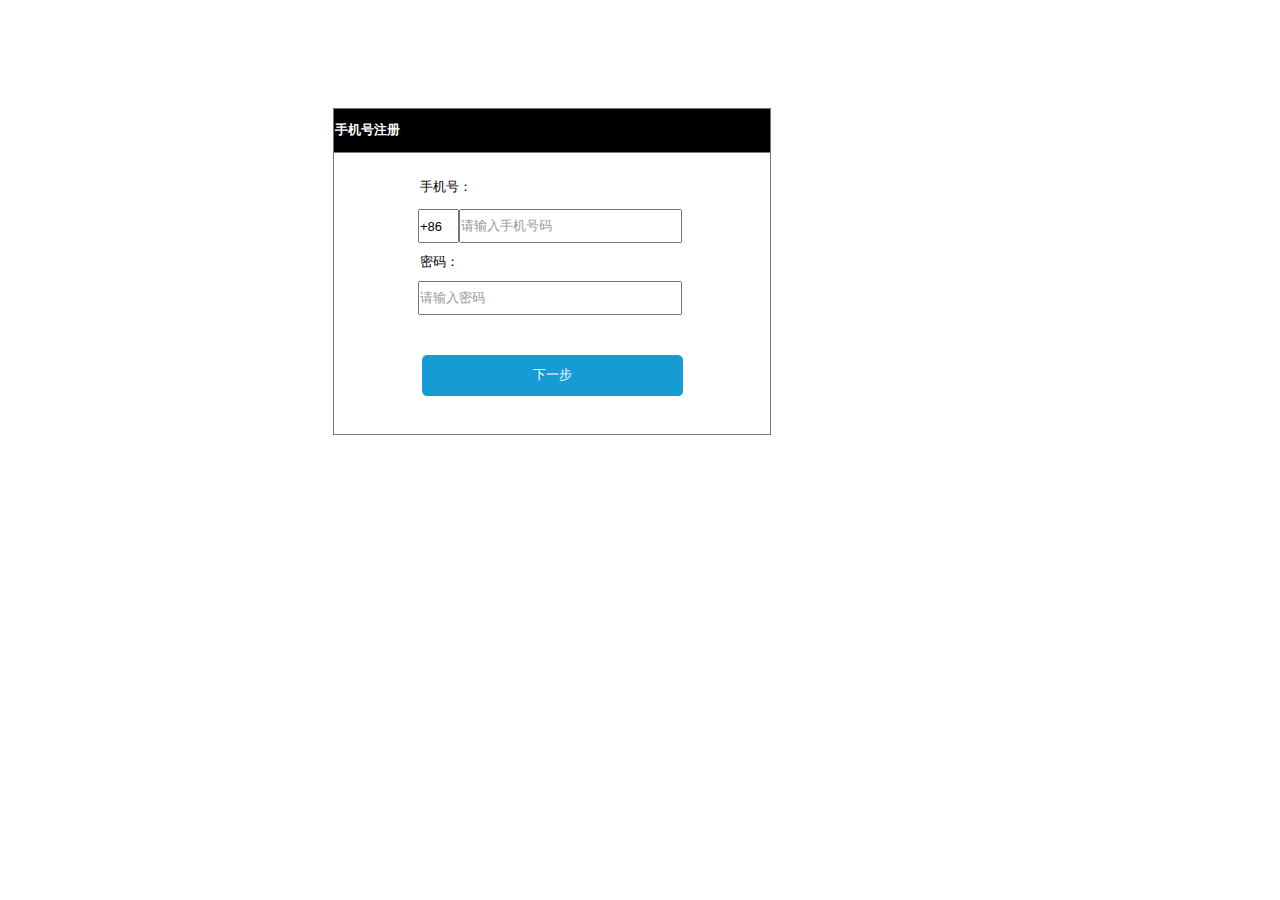
<file: 注册页面.html>
﻿<!DOCTYPE html>
<html>
  <head>
    <title>注册页面</title>
    <meta http-equiv="X-UA-Compatible" content="IE=edge"/>
    <meta http-equiv="content-type" content="text/html; charset=utf-8"/>
    <meta name="apple-mobile-web-app-capable" content="yes"/>
    <link href="resources/css/jquery-ui-themes.css" type="text/css" rel="stylesheet"/>
    <link href="resources/css/axure_rp_page.css" type="text/css" rel="stylesheet"/>
    <link href="data/styles.css" type="text/css" rel="stylesheet"/>
    <link href="files/注册页面/styles.css" type="text/css" rel="stylesheet"/>
    <script src="resources/scripts/jquery-1.7.1.min.js"></script>
    <script src="resources/scripts/jquery-ui-1.8.10.custom.min.js"></script>
    <script src="resources/scripts/prototypePre.js"></script>
    <script src="data/document.js"></script>
    <script src="resources/scripts/prototypePost.js"></script>
    <script src="files/注册页面/data.js"></script>
    <script type="text/javascript">
      $axure.utils.getTransparentGifPath = function() { return 'resources/images/transparent.gif'; };
      $axure.utils.getOtherPath = function() { return 'resources/Other.html'; };
      $axure.utils.getReloadPath = function() { return 'resources/reload.html'; };
    </script>
  </head>
  <body>
    <div id="base" class="">

      <!-- Unnamed (矩形) -->
      <div id="u120" class="ax_default box_1">
        <img id="u120_img" class="img " src="images/登录页面/u111.png"/>
      </div>

      <!-- Unnamed (矩形) -->
      <div id="u121" class="ax_default box_1">
        <img id="u121_img" class="img " src="images/登录页面/u112.png"/>
        <div id="u121_text" class="text ">
          <p><span>手机号注册</span></p>
        </div>
      </div>

      <!-- 手机区号 (文本框) -->
      <div id="u122" class="ax_default text_field" data-label="手机区号">
        <input id="u122_input" type="text" value="+86"/>
      </div>

      <!-- 手机号输入框 (文本框) -->
      <div id="u123" class="ax_default text_field" data-label="手机号输入框">
        <input id="u123_input" type="text" value=""/>
      </div>

      <!-- 手机号输入框 (文本框) -->
      <div id="u124" class="ax_default text_field" data-label="手机号输入框">
        <input id="u124_input" type="text" value=""/>
      </div>

      <!-- Unnamed (矩形) -->
      <div id="u125" class="ax_default primary_button">
        <img id="u125_img" class="img " src="images/登录页面/u119.png"/>
        <div id="u125_text" class="text ">
          <p><span>下一步</span></p>
        </div>
      </div>

      <!-- Unnamed (文本框) -->
      <div id="u126" class="ax_default text_field">
        <input id="u126_input" type="text" value="手机号："/>
      </div>

      <!-- Unnamed (文本框) -->
      <div id="u127" class="ax_default text_field">
        <input id="u127_input" type="text" value="密码："/>
      </div>
    </div>
  </body>
</html>
</file>
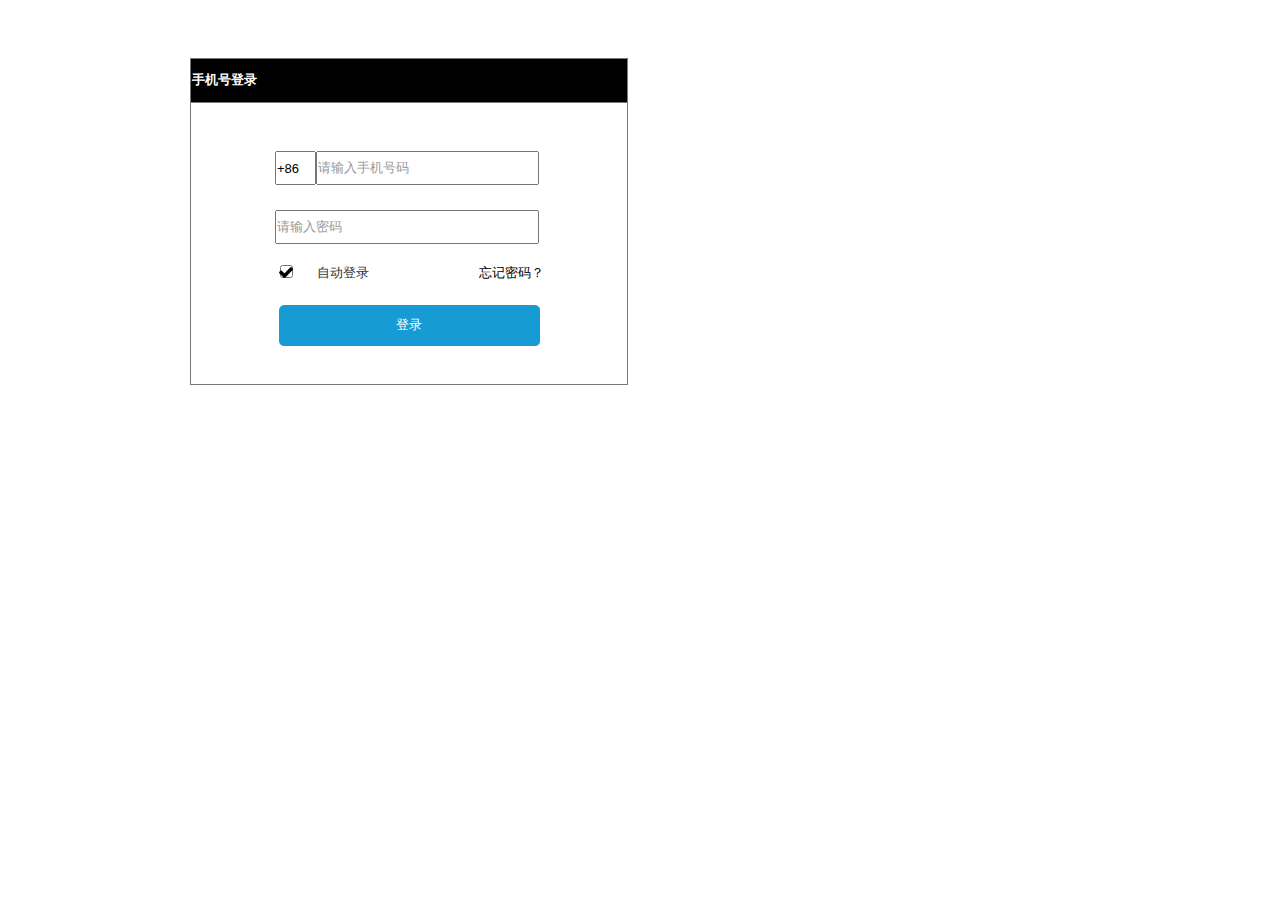
<file: 登录页面.html>
﻿<!DOCTYPE html>
<html>
  <head>
    <title>登录页面</title>
    <meta http-equiv="X-UA-Compatible" content="IE=edge"/>
    <meta http-equiv="content-type" content="text/html; charset=utf-8"/>
    <meta name="apple-mobile-web-app-capable" content="yes"/>
    <link href="resources/css/jquery-ui-themes.css" type="text/css" rel="stylesheet"/>
    <link href="resources/css/axure_rp_page.css" type="text/css" rel="stylesheet"/>
    <link href="data/styles.css" type="text/css" rel="stylesheet"/>
    <link href="files/登录页面/styles.css" type="text/css" rel="stylesheet"/>
    <script src="resources/scripts/jquery-1.7.1.min.js"></script>
    <script src="resources/scripts/jquery-ui-1.8.10.custom.min.js"></script>
    <script src="resources/scripts/prototypePre.js"></script>
    <script src="data/document.js"></script>
    <script src="resources/scripts/prototypePost.js"></script>
    <script src="files/登录页面/data.js"></script>
    <script type="text/javascript">
      $axure.utils.getTransparentGifPath = function() { return 'resources/images/transparent.gif'; };
      $axure.utils.getOtherPath = function() { return 'resources/Other.html'; };
      $axure.utils.getReloadPath = function() { return 'resources/reload.html'; };
    </script>
  </head>
  <body>
    <div id="base" class="">

      <!-- Unnamed (矩形) -->
      <div id="u111" class="ax_default box_1">
        <img id="u111_img" class="img " src="images/登录页面/u111.png"/>
      </div>

      <!-- Unnamed (矩形) -->
      <div id="u112" class="ax_default box_1">
        <img id="u112_img" class="img " src="images/登录页面/u112.png"/>
        <div id="u112_text" class="text ">
          <p><span>手机号登录</span></p>
        </div>
      </div>

      <!-- 手机区号 (文本框) -->
      <div id="u113" class="ax_default text_field" data-label="手机区号">
        <input id="u113_input" type="text" value="+86"/>
      </div>

      <!-- 手机号输入框 (文本框) -->
      <div id="u114" class="ax_default text_field" data-label="手机号输入框">
        <input id="u114_input" type="text" value=""/>
      </div>

      <!-- 手机号输入框 (文本框) -->
      <div id="u115" class="ax_default text_field" data-label="手机号输入框">
        <input id="u115_input" type="text" value=""/>
      </div>

      <!-- Unnamed (复选框) -->
      <div id="u116" class="ax_default checkbox">
        <label for="u116_input" style="position: absolute; left: 0px;">
          <div id="u116_text" class="text ">
            <p><span>&nbsp;&nbsp; &nbsp;&nbsp; 自动登录</span></p>
          </div>
        </label>
        <input id="u116_input" type="checkbox" value="checkbox"/>
      </div>

      <!-- Unnamed (形状) -->
      <div id="u117" class="ax_default icon">
        <img id="u117_img" class="img " src="images/登录页面/u117.png"/>
      </div>

      <!-- Unnamed (文本框) -->
      <div id="u118" class="ax_default text_field">
        <input id="u118_input" type="text" value="忘记密码？"/>
      </div>

      <!-- Unnamed (矩形) -->
      <div id="u119" class="ax_default primary_button">
        <img id="u119_img" class="img " src="images/登录页面/u119.png"/>
        <div id="u119_text" class="text ">
          <p><span>登录</span></p>
        </div>
      </div>
    </div>
  </body>
</html>
</file>
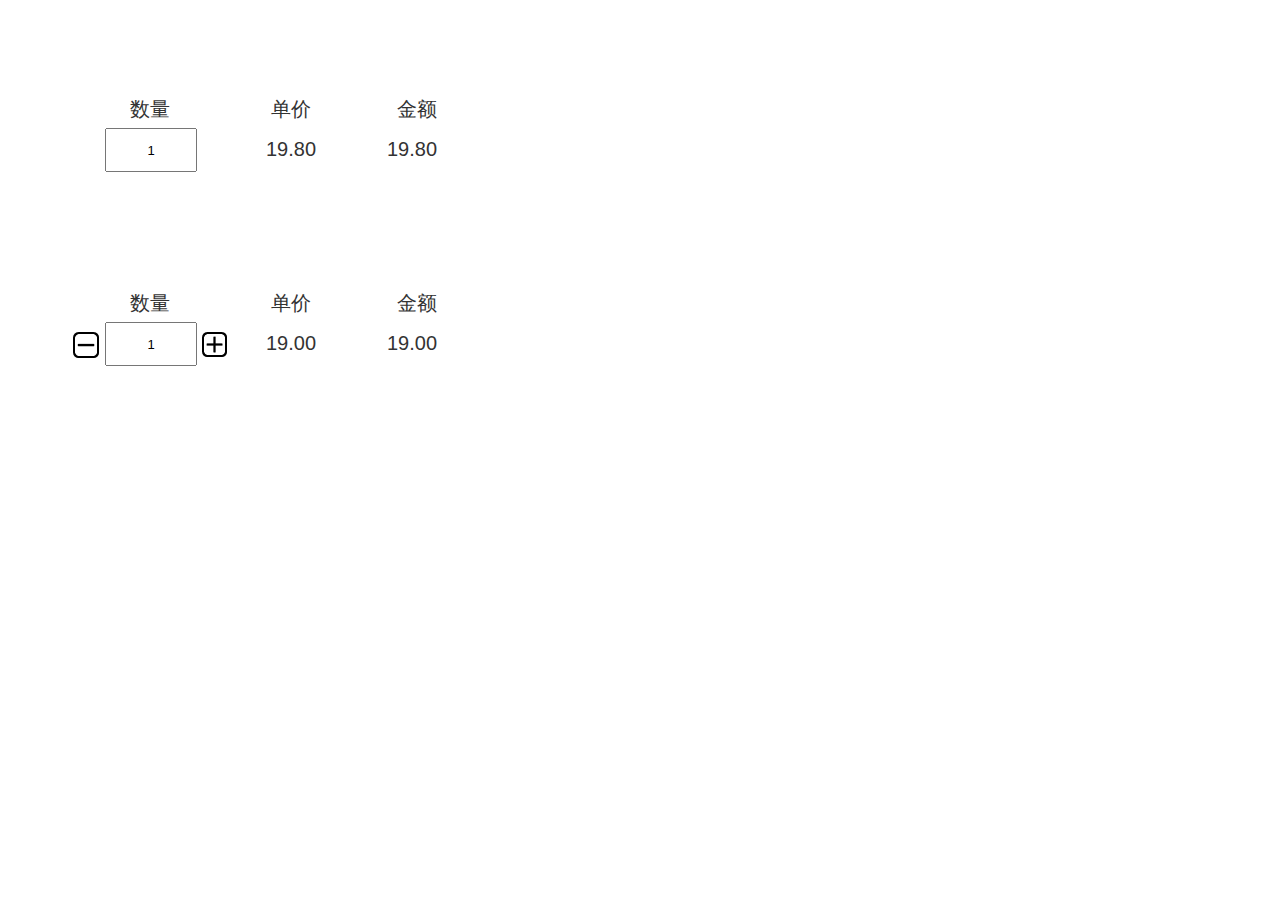
<file: 练习1、2.html>
﻿<!DOCTYPE html>
<html>
  <head>
    <title>练习1、2</title>
    <meta http-equiv="X-UA-Compatible" content="IE=edge"/>
    <meta http-equiv="content-type" content="text/html; charset=utf-8"/>
    <meta name="apple-mobile-web-app-capable" content="yes"/>
    <link href="resources/css/jquery-ui-themes.css" type="text/css" rel="stylesheet"/>
    <link href="resources/css/axure_rp_page.css" type="text/css" rel="stylesheet"/>
    <link href="data/styles.css" type="text/css" rel="stylesheet"/>
    <link href="files/练习1、2/styles.css" type="text/css" rel="stylesheet"/>
    <script src="resources/scripts/jquery-1.7.1.min.js"></script>
    <script src="resources/scripts/jquery-ui-1.8.10.custom.min.js"></script>
    <script src="resources/scripts/prototypePre.js"></script>
    <script src="data/document.js"></script>
    <script src="resources/scripts/prototypePost.js"></script>
    <script src="files/练习1、2/data.js"></script>
    <script type="text/javascript">
      $axure.utils.getTransparentGifPath = function() { return 'resources/images/transparent.gif'; };
      $axure.utils.getOtherPath = function() { return 'resources/Other.html'; };
      $axure.utils.getReloadPath = function() { return 'resources/reload.html'; };
    </script>
  </head>
  <body>
    <div id="base" class="">

      <!-- 数量 (矩形) -->
      <div id="u54" class="ax_default _二级标题" data-label="数量">
        <img id="u54_img" class="img " src="images/作业/数量_u0.png"/>
        <div id="u54_text" class="text ">
          <p><span>数量</span></p>
        </div>
      </div>

      <!-- 单价 (矩形) -->
      <div id="u55" class="ax_default _二级标题" data-label="单价">
        <img id="u55_img" class="img " src="images/作业/数量_u0.png"/>
        <div id="u55_text" class="text ">
          <p><span>单价</span></p>
        </div>
      </div>

      <!-- 单价数值 (矩形) -->
      <div id="u56" class="ax_default _二级标题" data-label="单价数值">
        <img id="u56_img" class="img " src="images/作业/单价数值_u2.png"/>
        <div id="u56_text" class="text ">
          <p><span>19.80</span></p>
        </div>
      </div>

      <!-- 金额 (矩形) -->
      <div id="u57" class="ax_default _二级标题" data-label="金额">
        <img id="u57_img" class="img " src="images/作业/数量_u0.png"/>
        <div id="u57_text" class="text ">
          <p><span>金额</span></p>
        </div>
      </div>

      <!-- 金额数值 (矩形) -->
      <div id="u58" class="ax_default _二级标题" data-label="金额数值">
        <img id="u58_img" class="img " src="images/作业/金额数值_u4.png"/>
        <div id="u58_text" class="text ">
          <p><span>19.80</span></p>
        </div>
      </div>

      <!-- Unnamed (矩形) -->
      <div id="u59" class="ax_default label">
        <img id="u59_img" class="img " src="images/作业/u5.png"/>
      </div>

      <!-- 数值输入框 (文本框) -->
      <div id="u60" class="ax_default text_field" data-label="数值输入框">
        <input id="u60_input" type="text" value="1"/>
      </div>

      <!-- 数量 (矩形) -->
      <div id="u61" class="ax_default _二级标题" data-label="数量">
        <img id="u61_img" class="img " src="images/作业/数量_u0.png"/>
        <div id="u61_text" class="text ">
          <p><span>数量</span></p>
        </div>
      </div>

      <!-- 单价 (矩形) -->
      <div id="u62" class="ax_default _二级标题" data-label="单价">
        <img id="u62_img" class="img " src="images/作业/数量_u0.png"/>
        <div id="u62_text" class="text ">
          <p><span>单价</span></p>
        </div>
      </div>

      <!-- 金额 (矩形) -->
      <div id="u63" class="ax_default _二级标题" data-label="金额">
        <img id="u63_img" class="img " src="images/作业/数量_u0.png"/>
        <div id="u63_text" class="text ">
          <p><span>金额</span></p>
        </div>
      </div>

      <!-- 单价数值 (矩形) -->
      <div id="u64" class="ax_default _二级标题" data-label="单价数值">
        <img id="u64_img" class="img " src="images/作业/单价数值_u2.png"/>
        <div id="u64_text" class="text ">
          <p><span>19.00</span></p>
        </div>
      </div>

      <!-- 金额数值2 (矩形) -->
      <div id="u65" class="ax_default _二级标题" data-label="金额数值2">
        <img id="u65_img" class="img " src="images/作业/金额数值_u4.png"/>
        <div id="u65_text" class="text ">
          <p><span>19.00</span></p>
        </div>
      </div>

      <!-- 数值输入框2 (文本框) -->
      <div id="u66" class="ax_default text_field" data-label="数值输入框2">
        <input id="u66_input" type="text" value="1"/>
      </div>

      <!-- 减 (形状) -->
      <div id="u67" class="ax_default icon" data-label="减">
        <img id="u67_img" class="img " src="images/作业/减_u13.png"/>
      </div>

      <!-- 加 (形状) -->
      <div id="u68" class="ax_default icon" data-label="加">
        <img id="u68_img" class="img " src="images/作业/加_u14.png"/>
      </div>
    </div>
  </body>
</html>
</file>
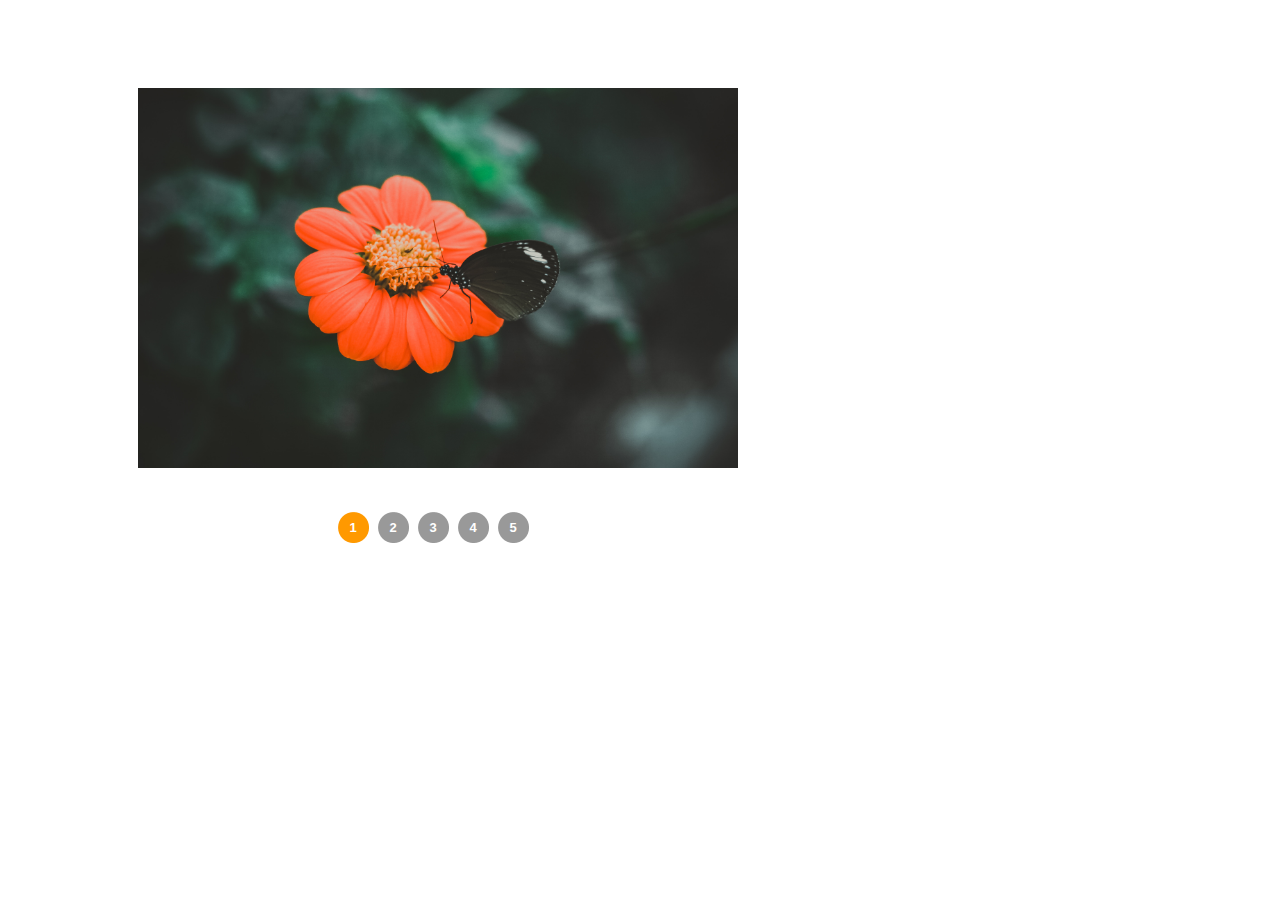
<file: 轮播中页签的切换.html>
﻿<!DOCTYPE html>
<html>
  <head>
    <title>轮播中页签的切换</title>
    <meta http-equiv="X-UA-Compatible" content="IE=edge"/>
    <meta http-equiv="content-type" content="text/html; charset=utf-8"/>
    <meta name="apple-mobile-web-app-capable" content="yes"/>
    <link href="resources/css/jquery-ui-themes.css" type="text/css" rel="stylesheet"/>
    <link href="resources/css/axure_rp_page.css" type="text/css" rel="stylesheet"/>
    <link href="data/styles.css" type="text/css" rel="stylesheet"/>
    <link href="files/轮播中页签的切换/styles.css" type="text/css" rel="stylesheet"/>
    <script src="resources/scripts/jquery-1.7.1.min.js"></script>
    <script src="resources/scripts/jquery-ui-1.8.10.custom.min.js"></script>
    <script src="resources/scripts/prototypePre.js"></script>
    <script src="data/document.js"></script>
    <script src="resources/scripts/prototypePost.js"></script>
    <script src="files/轮播中页签的切换/data.js"></script>
    <script type="text/javascript">
      $axure.utils.getTransparentGifPath = function() { return 'resources/images/transparent.gif'; };
      $axure.utils.getOtherPath = function() { return 'resources/Other.html'; };
      $axure.utils.getReloadPath = function() { return 'resources/reload.html'; };
    </script>
  </head>
  <body>
    <div id="base" class="">

      <!-- 轮播风景图 (动态面板) -->
      <div id="u69" class="ax_default" data-label="轮播风景图">
        <div id="u69_state0" class="panel_state" data-label="轮播1" style="">
          <div id="u69_state0_content" class="panel_state_content">

            <!-- Unnamed (图片) -->
            <div id="u70" class="ax_default image">
              <img id="u70_img" class="img " src="images/作业/u16.jpg"/>
            </div>
          </div>
        </div>
        <div id="u69_state1" class="panel_state" data-label="轮播2" style="visibility: hidden;">
          <div id="u69_state1_content" class="panel_state_content">

            <!-- Unnamed (图片) -->
            <div id="u71" class="ax_default image">
              <img id="u71_img" class="img " src="images/作业/u17.jpg"/>
            </div>
          </div>
        </div>
        <div id="u69_state2" class="panel_state" data-label="轮播3" style="visibility: hidden;">
          <div id="u69_state2_content" class="panel_state_content">

            <!-- Unnamed (图片) -->
            <div id="u72" class="ax_default image">
              <img id="u72_img" class="img " src="images/作业/u18.jpg"/>
            </div>
          </div>
        </div>
        <div id="u69_state3" class="panel_state" data-label="轮播4" style="visibility: hidden;">
          <div id="u69_state3_content" class="panel_state_content">

            <!-- Unnamed (图片) -->
            <div id="u73" class="ax_default image">
              <img id="u73_img" class="img " src="images/作业/u19.jpg"/>
            </div>
          </div>
        </div>
        <div id="u69_state4" class="panel_state" data-label="轮播5" style="visibility: hidden;">
          <div id="u69_state4_content" class="panel_state_content">

            <!-- Unnamed (图片) -->
            <div id="u74" class="ax_default image">
              <img id="u74_img" class="img " src="images/作业/u20.jpg"/>
            </div>
          </div>
        </div>
      </div>

      <!-- 切换状态栏 (动态面板) -->
      <div id="u75" class="ax_default" data-label="切换状态栏">
        <div id="u75_state0" class="panel_state" data-label="圆1" style="">
          <div id="u75_state0_content" class="panel_state_content">

            <!-- Unnamed (椭圆形) -->
            <div id="u76" class="ax_default ellipse">
              <img id="u76_img" class="img " src="images/作业/u22.png"/>
              <div id="u76_text" class="text ">
                <p><span>1</span></p>
              </div>
            </div>

            <!-- Unnamed (椭圆形) -->
            <div id="u77" class="ax_default ellipse">
              <img id="u77_img" class="img " src="images/作业/u23.png"/>
              <div id="u77_text" class="text ">
                <p><span>2</span></p>
              </div>
            </div>

            <!-- Unnamed (椭圆形) -->
            <div id="u78" class="ax_default ellipse">
              <img id="u78_img" class="img " src="images/作业/u23.png"/>
              <div id="u78_text" class="text ">
                <p><span>3</span></p>
              </div>
            </div>

            <!-- Unnamed (椭圆形) -->
            <div id="u79" class="ax_default ellipse">
              <img id="u79_img" class="img " src="images/作业/u23.png"/>
              <div id="u79_text" class="text ">
                <p><span>4</span></p>
              </div>
            </div>

            <!-- Unnamed (椭圆形) -->
            <div id="u80" class="ax_default ellipse">
              <img id="u80_img" class="img " src="images/作业/u23.png"/>
              <div id="u80_text" class="text ">
                <p><span>5</span></p>
              </div>
            </div>
          </div>
        </div>
        <div id="u75_state1" class="panel_state" data-label="圆2" style="visibility: hidden;">
          <div id="u75_state1_content" class="panel_state_content">

            <!-- Unnamed (椭圆形) -->
            <div id="u81" class="ax_default ellipse">
              <img id="u81_img" class="img " src="images/作业/u23.png"/>
              <div id="u81_text" class="text ">
                <p><span>1</span></p>
              </div>
            </div>

            <!-- Unnamed (椭圆形) -->
            <div id="u82" class="ax_default ellipse">
              <img id="u82_img" class="img " src="images/作业/u22.png"/>
              <div id="u82_text" class="text ">
                <p><span>2</span></p>
              </div>
            </div>

            <!-- Unnamed (椭圆形) -->
            <div id="u83" class="ax_default ellipse">
              <img id="u83_img" class="img " src="images/作业/u23.png"/>
              <div id="u83_text" class="text ">
                <p><span>3</span></p>
              </div>
            </div>

            <!-- Unnamed (椭圆形) -->
            <div id="u84" class="ax_default ellipse">
              <img id="u84_img" class="img " src="images/作业/u23.png"/>
              <div id="u84_text" class="text ">
                <p><span>4</span></p>
              </div>
            </div>

            <!-- Unnamed (椭圆形) -->
            <div id="u85" class="ax_default ellipse">
              <img id="u85_img" class="img " src="images/作业/u23.png"/>
              <div id="u85_text" class="text ">
                <p><span>5</span></p>
              </div>
            </div>
          </div>
        </div>
        <div id="u75_state2" class="panel_state" data-label="圆3" style="visibility: hidden;">
          <div id="u75_state2_content" class="panel_state_content">

            <!-- Unnamed (椭圆形) -->
            <div id="u86" class="ax_default ellipse">
              <img id="u86_img" class="img " src="images/作业/u23.png"/>
              <div id="u86_text" class="text ">
                <p><span>1</span></p>
              </div>
            </div>

            <!-- Unnamed (椭圆形) -->
            <div id="u87" class="ax_default ellipse">
              <img id="u87_img" class="img " src="images/作业/u23.png"/>
              <div id="u87_text" class="text ">
                <p><span>2</span></p>
              </div>
            </div>

            <!-- Unnamed (椭圆形) -->
            <div id="u88" class="ax_default ellipse">
              <img id="u88_img" class="img " src="images/作业/u22.png"/>
              <div id="u88_text" class="text ">
                <p><span>3</span></p>
              </div>
            </div>

            <!-- Unnamed (椭圆形) -->
            <div id="u89" class="ax_default ellipse">
              <img id="u89_img" class="img " src="images/作业/u23.png"/>
              <div id="u89_text" class="text ">
                <p><span>4</span></p>
              </div>
            </div>

            <!-- Unnamed (椭圆形) -->
            <div id="u90" class="ax_default ellipse">
              <img id="u90_img" class="img " src="images/作业/u23.png"/>
              <div id="u90_text" class="text ">
                <p><span>5</span></p>
              </div>
            </div>
          </div>
        </div>
        <div id="u75_state3" class="panel_state" data-label="圆4" style="visibility: hidden;">
          <div id="u75_state3_content" class="panel_state_content">

            <!-- Unnamed (椭圆形) -->
            <div id="u91" class="ax_default ellipse">
              <img id="u91_img" class="img " src="images/作业/u23.png"/>
              <div id="u91_text" class="text ">
                <p><span>1</span></p>
              </div>
            </div>

            <!-- Unnamed (椭圆形) -->
            <div id="u92" class="ax_default ellipse">
              <img id="u92_img" class="img " src="images/作业/u23.png"/>
              <div id="u92_text" class="text ">
                <p><span>2</span></p>
              </div>
            </div>

            <!-- Unnamed (椭圆形) -->
            <div id="u93" class="ax_default ellipse">
              <img id="u93_img" class="img " src="images/作业/u23.png"/>
              <div id="u93_text" class="text ">
                <p><span>3</span></p>
              </div>
            </div>

            <!-- Unnamed (椭圆形) -->
            <div id="u94" class="ax_default ellipse">
              <img id="u94_img" class="img " src="images/作业/u22.png"/>
              <div id="u94_text" class="text ">
                <p><span>4</span></p>
              </div>
            </div>

            <!-- Unnamed (椭圆形) -->
            <div id="u95" class="ax_default ellipse">
              <img id="u95_img" class="img " src="images/作业/u23.png"/>
              <div id="u95_text" class="text ">
                <p><span>5</span></p>
              </div>
            </div>
          </div>
        </div>
        <div id="u75_state4" class="panel_state" data-label="圆5" style="visibility: hidden;">
          <div id="u75_state4_content" class="panel_state_content">

            <!-- Unnamed (椭圆形) -->
            <div id="u96" class="ax_default ellipse">
              <img id="u96_img" class="img " src="images/作业/u23.png"/>
              <div id="u96_text" class="text ">
                <p><span>1</span></p>
              </div>
            </div>

            <!-- Unnamed (椭圆形) -->
            <div id="u97" class="ax_default ellipse">
              <img id="u97_img" class="img " src="images/作业/u23.png"/>
              <div id="u97_text" class="text ">
                <p><span>2</span></p>
              </div>
            </div>

            <!-- Unnamed (椭圆形) -->
            <div id="u98" class="ax_default ellipse">
              <img id="u98_img" class="img " src="images/作业/u23.png"/>
              <div id="u98_text" class="text ">
                <p><span>3</span></p>
              </div>
            </div>

            <!-- Unnamed (椭圆形) -->
            <div id="u99" class="ax_default ellipse">
              <img id="u99_img" class="img " src="images/作业/u23.png"/>
              <div id="u99_text" class="text ">
                <p><span>4</span></p>
              </div>
            </div>

            <!-- Unnamed (椭圆形) -->
            <div id="u100" class="ax_default ellipse">
              <img id="u100_img" class="img " src="images/作业/u22.png"/>
              <div id="u100_text" class="text ">
                <p><span>5</span></p>
              </div>
            </div>
          </div>
        </div>
      </div>
    </div>
  </body>
</html>
</file>
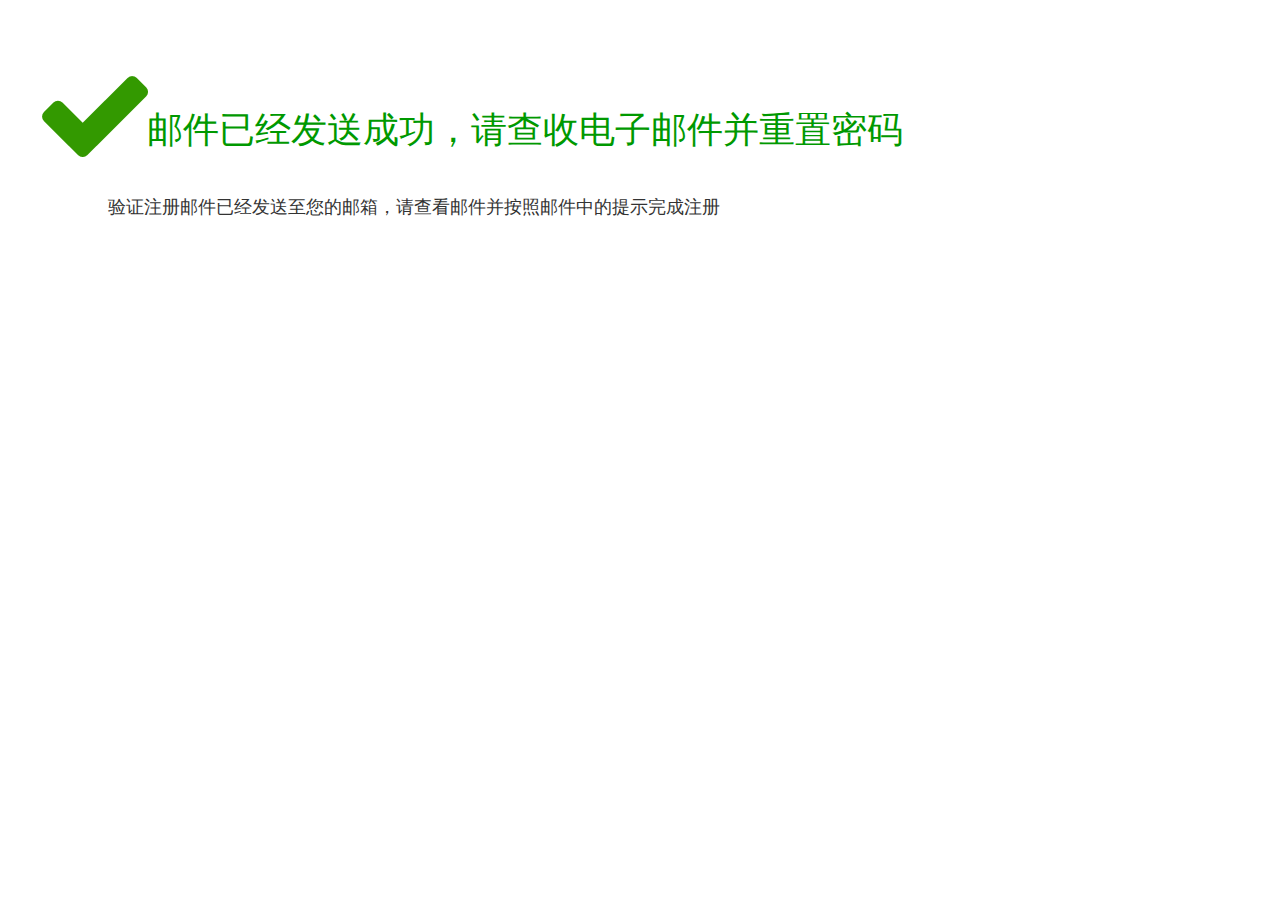
<file: 邮件已发送.html>
﻿<!DOCTYPE html>
<html>
  <head>
    <title>邮件已发送</title>
    <meta http-equiv="X-UA-Compatible" content="IE=edge"/>
    <meta http-equiv="content-type" content="text/html; charset=utf-8"/>
    <meta name="apple-mobile-web-app-capable" content="yes"/>
    <link href="resources/css/jquery-ui-themes.css" type="text/css" rel="stylesheet"/>
    <link href="resources/css/axure_rp_page.css" type="text/css" rel="stylesheet"/>
    <link href="data/styles.css" type="text/css" rel="stylesheet"/>
    <link href="files/邮件已发送/styles.css" type="text/css" rel="stylesheet"/>
    <script src="resources/scripts/jquery-1.7.1.min.js"></script>
    <script src="resources/scripts/jquery-ui-1.8.10.custom.min.js"></script>
    <script src="resources/scripts/prototypePre.js"></script>
    <script src="data/document.js"></script>
    <script src="resources/scripts/prototypePost.js"></script>
    <script src="files/邮件已发送/data.js"></script>
    <script type="text/javascript">
      $axure.utils.getTransparentGifPath = function() { return 'resources/images/transparent.gif'; };
      $axure.utils.getOtherPath = function() { return 'resources/Other.html'; };
      $axure.utils.getReloadPath = function() { return 'resources/reload.html'; };
    </script>
  </head>
  <body>
    <div id="base" class="">

      <!-- Unnamed (形状) -->
      <div id="u104" class="ax_default icon">
        <img id="u104_img" class="img " src="images/作业/u50.png"/>
      </div>

      <!-- Unnamed (矩形) -->
      <div id="u105" class="ax_default label">
        <img id="u105_img" class="img " src="images/作业/u51.png"/>
        <div id="u105_text" class="text ">
          <p><span>邮件已经发送成功，请查收电子邮件并重置密码</span></p>
        </div>
      </div>

      <!-- Unnamed (矩形) -->
      <div id="u106" class="ax_default label">
        <img id="u106_img" class="img " src="images/作业/u52.png"/>
        <div id="u106_text" class="text ">
          <p><span>验证注册邮件已经发送至您的邮箱，请查看邮件并按照邮件中的提示完成注册</span></p>
        </div>
      </div>
    </div>
  </body>
</html>
</file>
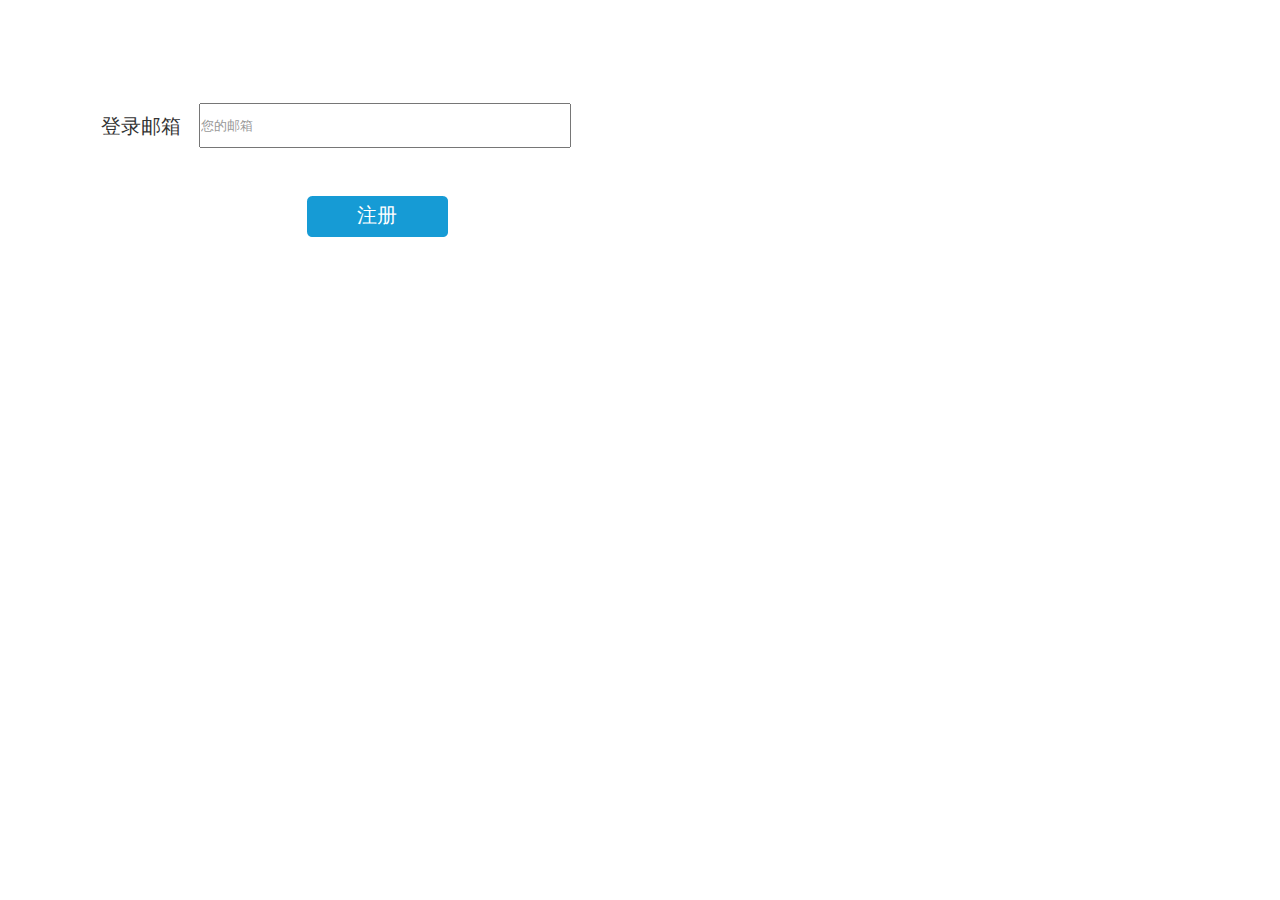
<file: 邮箱注册.html>
﻿<!DOCTYPE html>
<html>
  <head>
    <title>邮箱注册</title>
    <meta http-equiv="X-UA-Compatible" content="IE=edge"/>
    <meta http-equiv="content-type" content="text/html; charset=utf-8"/>
    <meta name="apple-mobile-web-app-capable" content="yes"/>
    <link href="resources/css/jquery-ui-themes.css" type="text/css" rel="stylesheet"/>
    <link href="resources/css/axure_rp_page.css" type="text/css" rel="stylesheet"/>
    <link href="data/styles.css" type="text/css" rel="stylesheet"/>
    <link href="files/邮箱注册/styles.css" type="text/css" rel="stylesheet"/>
    <script src="resources/scripts/jquery-1.7.1.min.js"></script>
    <script src="resources/scripts/jquery-ui-1.8.10.custom.min.js"></script>
    <script src="resources/scripts/prototypePre.js"></script>
    <script src="data/document.js"></script>
    <script src="resources/scripts/prototypePost.js"></script>
    <script src="files/邮箱注册/data.js"></script>
    <script type="text/javascript">
      $axure.utils.getTransparentGifPath = function() { return 'resources/images/transparent.gif'; };
      $axure.utils.getOtherPath = function() { return 'resources/Other.html'; };
      $axure.utils.getReloadPath = function() { return 'resources/reload.html'; };
    </script>
  </head>
  <body>
    <div id="base" class="">

      <!-- Unnamed (矩形) -->
      <div id="u101" class="ax_default label">
        <img id="u101_img" class="img " src="images/作业/u47.png"/>
        <div id="u101_text" class="text ">
          <p><span>登录邮箱</span></p>
        </div>
      </div>

      <!-- 邮箱输入框 (文本框) -->
      <div id="u102" class="ax_default text_field" data-label="邮箱输入框">
        <input id="u102_input" type="text" value=""/>
      </div>

      <!-- 注册按钮 (矩形) -->
      <div id="u103" class="ax_default primary_button" data-label="注册按钮">
        <img id="u103_img" class="img " src="images/作业/注册按钮_u49.png"/>
        <div id="u103_text" class="text ">
          <p><span>注册</span></p>
        </div>
      </div>
    </div>
  </body>
</html>
</file>
<file: resources/css/default.css>
﻿body {
  font-family : Arial, Helvetica, Sans-Serif;
  background-color: #8f949a;
  overflow:hidden;
}
a {
  cursor: pointer;
}

input[type="radio"], input[type="checkbox"] {
    margin: 0px 9px 0px 0px;
    vertical-align: bottom;
}

input {
    -webkit-box-sizing: border-box;
    -moz-box-sizing: border-box;
    box-sizing: border-box;
}

#maximizePanelContainer {
  font-size: 4px;
  position:absolute;
  left: 0px;
  top: 0px;
  width: 55px;
  height: 20px;
  overflow: visible;
  z-index: 1000;
}
#maximizePanelOver {
    position: absolute;
    left: 0px;
    top: 0px;
    width: 55px;
    height: 20px;
}
.maximizePanel {
    position: absolute;
    left: 0px;
    top: 0px;
    width: 55px;
    height: 20px;
    background: #a2a2a2 url('../images/expand.png') no-repeat center center;
    background: url('../images/expand.svg') no-repeat center center, linear-gradient(rgba(200,200,200,.5),rgba(200,200,200,.5));
    cursor: pointer;
}

#interfaceControlFrameMinimizeContainer {
  position:absolute;
    top: 0px;
    left: 0px;
  font-size: 2px; /*for IE*/
  text-align: right;
  z-index: 100;
    height: 20px;
    width: 55px;
    background-color: #62666b;
}
#interfaceControlFrameMinimizeContainer a {
    display: inline-block;
    width: 55px;
    height: 20px;
    font-size: 2px;
    background: url('../images/close.png') no-repeat center center;
    background: url('../images/close.svg') no-repeat center center, linear-gradient(transparent,transparent);
    text-decoration: none;
}

.hashover #interfaceControlFrameMinimizeContainer a:hover {
    background: url('../images/close_hover.png') no-repeat center center;
    background: url('../images/close_hover.svg') no-repeat center center, linear-gradient(transparent,transparent);
}

#interfaceControlFrame {
    margin: 0px 0px 0px 55px;
}

#interfaceControlFrameCloseContainer {
    /*display: none;*/
    position:absolute;
    bottom: 0px;
    left: 0px;
    font-size: 9px;
    font-family: 'Trebuchet MS';
    font-weight: bold;
    letter-spacing: 1px;
    z-index: 100;
    width: 55px;
    background-color: #62666b;
    text-align: center;  
}
#interfaceControlFrameCloseContainer a {
    display: inline-block;
    width: 55px;
    color: #ffffff;
    padding: 5px 0px;
}

#interfaceControlFrameHeader li a {
    display: block;
    width: 54px;
    height: 78px;
    text-align: center;
    padding-top: 50px;
    outline: none;
    margin-right: 1px;
    text-decoration: none;
    color: #ffffff;
    white-space: nowrap;
    background-color: transparent;
    background-repeat: no-repeat;
    background-position: 50% 17px;
    box-sizing: border-box;
    -moz-box-sizing: border-box;
    -webkit-box-sizing: border-box;
    border-left: 4px solid transparent;
    border-right: 4px solid transparent;
}

.hashover #interfaceControlFrameHeader li a:hover {
    background-color: transparent;
    background-repeat: no-repeat;
    background-position: 50% 17px;
    color: #c2c2c2;
}

#interfaceControlFrameHeader li a.selected, #interfaceControlFrameHeader li a.selected:hover {
    background-color: #f5f5f5;
    background-repeat: no-repeat;
    background-position: 50% 17px;
    color: #62666b;
    border-left: 5px solid #138CDD;
}

#interfaceControlFrameHeaderContainer {
    float: left;
    overflow: visible;
    width: 55px;
    margin-left: -55px;
    margin-top: 20px;
}

#interfaceControlFrameHeader {
    position: relative;
    list-style: none;
    font-size: 8px;
    z-index: 50;
    font-family: 'Trebuchet MS';
    font-weight: bold;
    letter-spacing: 1px;
}

#interfaceControlFrameContainer {
    float: right;
    background-color: #f5f5f5;
    overflow: hidden;
    width: 100%;
}

#interfaceControlFrameLogoContainer {
  background-color: White;
  padding: 20px 10px 10px 10px;
  overflow: hidden;
}

#interfaceControlFrameLogoImageContainer {
  text-align: center;
}

#interfaceControlFrameLogoCaptionContainer {
  text-align: center;
  margin: 5px 10px 0px 10px;
  font-size: 12px;
  color: #4a4a4a;
}

#logoImage {
    width: 100%;
}

.emptyStateContainer {
    text-align: center;
    padding: 0px 10px;
    margin-top: 32px
}

.emptyStateTitle {
    margin: 0px 0px 9px 0px;
    font-weight: bold;
}

.emptyStateContent {
    line-height: 16px;
}

.dottedDivider {
    height: 2px;
    margin: 15px 0px 15px 0px;
    background: url('../images/divider.png') no-repeat center center;
    background: url('../images/divider.svg') no-repeat center center, linear-gradient(transparent,transparent);
}

.nondottedDivider {
    height: 2px;
    margin: 9px 0px 9px 0px;
}
</file>
<file: plugins/sitemap/styles/sitemap.css>
﻿
#sitemapHost {
    font-size: 12px;
    color:#4a4a4a;
    height: 100%;
}

#sitemapHostBtn a {
    background: url('images/sitemap_on.png');
    background: url('images/sitemap_on.svg'),linear-gradient(transparent, transparent);
}

.hashover #sitemapHostBtn a:hover {
    background: url('images/sitemap_hover.png');
    background: url('images/sitemap_hover.svg'),linear-gradient(transparent, transparent);
}

#sitemapHostBtn a.selected, #sitemapHostBtn a.selected:hover {
    background: url('images/sitemap_off.png');
    background: url('images/sitemap_off.svg'),linear-gradient(transparent, transparent);
}

#sitemapHost .pageButtonHeader {
    top: -27px;
}

#sitemapTreeContainer {
    overflow: auto;
    width: 100%;
    height: 100%;
    -webkit-overflow-scrolling: touch;
}

.sitemapTree {
    margin: 0px 0px 10px 0px;
    overflow:visible;
}

.sitemapTree ul {
    list-style-type: none;
    margin: 0px 0px 0px 0px;
    padding-left: 0px;
}

.sitemapPlusMinusLink 
{
}

.sitemapMinus 
{
	vertical-align:middle;
    background: url('images/minus.gif');
    background-repeat: no-repeat;
	margin-right: 3px;	
	margin-bottom: 1px;
    height:9px;
    width:9px;
    display:inline-block;
}

.sitemapPlus 
{
	vertical-align:middle;
    background: url('images/plus.gif');
    background-repeat: no-repeat;
	margin-right: 3px;	
	margin-bottom: 1px;
	height:9px;
    width:9px;
    display:inline-block;
}

.sitemapPageLink 
{
    margin-left: 0px;
}

.sitemapPageIcon 
{
	margin: 0px 0px -3px 4px;
    width: 16px;
    height: 16px;
    display: inline-block;
    background: url('images/page.png') no-repeat center center;
    background: url('images/page.svg') no-repeat center center, linear-gradient(transparent,transparent);
}

.sitemapFlowIcon
{
    background: url('images/flow.png') no-repeat center center;
    background: url('images/flow.svg') no-repeat center center, linear-gradient(transparent,transparent);
}

.sitemapFolderIcon
{
    background: url('images/folder_closed.png') no-repeat center center;
    background: url('images/folder_closed.svg') no-repeat center center, linear-gradient(transparent,transparent);
}

.sitemapFolderOpenIcon
{
    background: url('images/folder_open.png') no-repeat center center;
    background: url('images/folder_open.svg') no-repeat center center, linear-gradient(transparent,transparent);
}

.sitemapPageName 
{
    margin-left: 7px;
}

.sitemapNode 
{
    /*margin:4px 0px 4px 0px;*/
    white-space:nowrap;
}

.sitemapPageLinkContainer {
    /*display: inline-block;*/
    margin-left: 0px;
    padding: 4px 0px 4px 0px;
}
/*
.sitemapNode div
{
	padding-top: 1px; 
	padding-bottom: 3px;
    padding-left: 20px;
	height: 14px;
}
*/

.sitemapExpandableNode 
{
	margin-left: 0px;
}

.sitemapHighlight 
{
    /*display: inline-block;*/
	background-color : #C8E0F0;
    font-weight: bold;
}

.sitemapGreyedName
{
	color: #AAA;
}


.pluginNameHeader
{
    font-family: 'Trebuchet MS';
	font-size: 12px;
    letter-spacing: 1px;
	/*font-weight: bold;*/
	white-space: nowrap;
    margin-bottom: 5px;
}

.pageNameHeader
{
    font-family: 'Trebuchet MS';
    /*display: inline-block;*/
    /*float: left;*/
	font-size: 15px;
	font-weight: bold;
	/*height: 23px;*/
    padding-right: 77px;
	white-space: nowrap;
    overflow: hidden;
    text-overflow: ellipsis;
}

.pageButtonHeader
{
    float: right;
    position: relative;
    /*width: 72px;*/
	height: 24px;
    top: -22px;
    margin-bottom: -24px;
}

.sitemapHeader
{
    padding-top: 27px;
    border-bottom: 1px solid #d9d9d9;
    min-width: 110px;
}

.sitemapToolbar {
    margin: 0px 5px 14px 12px;
}

.sitemapToolbarButton
{
    float: left;
    width: 22px;
    height: 22px;
    border: 1px solid transparent;
}

#linksButton {
    background: url('images/share.png') no-repeat center center;
    background: url('images/share.svg') no-repeat center center, linear-gradient(transparent,transparent);
}

#linksButton:hover {
    background: url('images/share_hover.png') no-repeat center center;
    background: url('images/share_hover.svg') no-repeat center center, linear-gradient(transparent,transparent);
}

#linksButton.sitemapToolbarButtonSelected, .hashover #linksButton.sitemapToolbarButtonSelected:hover {
    background: url('images/share_on.png') no-repeat center center;
    background: url('images/share_on.svg') no-repeat center center, linear-gradient(transparent,transparent);
}

#adaptiveButton {
    background: url('images/views.png') no-repeat center center;
    background: url('images/views.svg') no-repeat center center, linear-gradient(transparent,transparent);
}

#adaptiveButton:hover {
    background: url('images/views_hover.png') no-repeat center center;
    background: url('images/views_hover.svg') no-repeat center center, linear-gradient(transparent,transparent);
}

#adaptiveButton.sitemapToolbarButtonSelected, #adaptiveButton.sitemapToolbarButtonSelected:hover {
    background: url('images/views_on.png') no-repeat center center;
    background: url('images/views_on.svg') no-repeat center center, linear-gradient(transparent,transparent);
}

#highlightInteractiveButton {
    background: url('images/hotspots.png') no-repeat center center;
    background: url('images/hotspots.svg') no-repeat center center, linear-gradient(transparent,transparent);
    margin-top: 1px;
}

#highlightInteractiveButton:hover {
    background: url('images/hotspots_hover.png') no-repeat center center;
    background: url('images/hotspots_hover.svg') no-repeat center center, linear-gradient(transparent,transparent);
}

#highlightInteractiveButton.sitemapToolbarButtonSelected, #highlightInteractiveButton.sitemapToolbarButtonSelected:hover {
    background: url('images/hotspots_on.png') no-repeat center center;
    background: url('images/hotspots_on.svg') no-repeat center center, linear-gradient(transparent,transparent);
}

/*#variablesButton {
    background: url('images/229_variables_16.png') no-repeat center center;
}*/

#searchButton {
    background: url('images/232_search_16.png') no-repeat center center;
}

.sitemapLinkContainer
{
	margin-top: 8px;
	padding-right: 5px;
	/*font-size: 12px;*/
}

.sitemapLinkField 
{
	width: 100%;
	font-size: 12px;
	margin-top: 3px;
    padding: 5px;
}

.sitemapRadioSelected {
    font-weight: bold;
}

.sitemapOptionContainer
{
	margin-top: 8px;
	padding-right: 5px;
	/*font-size: 12px;*/
}

#sitemapOptionsDiv
{
	margin-top: 10px;
	/*margin-left: 16px;*/
}

#viewSelectDiv
{
    padding: 2px 0px 0px 0px;
	/*margin-left: 5px;*/
}

#viewSelect
{
	width: 70%;
}

.sitemapUrlOption
{
	padding-bottom: 8px;
}

.optionLabel
{
	font-size: 12px;
}

.sitemapPopupContainer
{
    display: none;
    position: absolute;
	background-color: #F4F4F4;
	border: 1px solid #B9B9B9;
	padding: 5px 5px 5px 5px;
	margin: 5px 0px 0px 5px;
    z-index: 1;
}

#sitemapLinksContainer {
    border-top: 1px solid #d9d9d9;
    padding: 10px;
    margin-left: 0px;
    /*line-height: 18px;*/
}

#adaptiveViewsContainer {
    border-top: 1px solid #d9d9d9;
    padding: 10px;
    margin-left: 0px;
    line-height: 18px;
}

.adaptiveViewOption
{
	padding: 2px;
}

.adaptiveViewOption:hover
{ 
	background-color: rgb(204,235,248);
	cursor: pointer;
}

.currentAdaptiveView {
    font-weight: bold;
}

.adaptiveCheckboxDiv {
	height: 15px;
	width: 15px;
	float: left;
}

.checkedAdaptive {
	background: url('images/adaptivecheck.png') no-repeat center center;
}

/*#variablesContainer 
{
	max-height: 350px;
	overflow: auto;
}*/

/*#variablesClearLink 
{
	color: #069;
	left: 5px;
}*/

#searchDiv {
    padding: 8px 12px 11px 12px;
}

#searchBox {
    width: 100%;
    border: none;
    border-top: 1px solid #d9d9d9;
    /*border-bottom: 1px solid #d9d9d9;*/
    padding: 5px;
    font-size: 12px;
}

.searchBoxHint 
{
	color: #8f949a;
	/*font-style: italic;*/
}

#sitemapLinksPageName
{
	font-weight: bold;
}

#sitemapOptionsHeader
{
	font-weight: bold;
}
</file>
<file: plugins/page_notes/styles/page_notes.css>
﻿#pageNotesHost {
    font-size: 12px;
    color:#4a4a4a;
    height: 100%;
}

#pageNotesHostBtn a {
    background: url('images/notes_on.png');
    background: url('images/notes_on.svg'),linear-gradient(transparent, transparent);
}

.hashover #pageNotesHostBtn a:hover {
    background: url('images/notes_hover.png');
    background: url('images/notes_hover.svg'),linear-gradient(transparent, transparent);
}

#pageNotesHostBtn a.selected, #pageNotesHostBtn a.selected:hover {
    background: url('images/notes_off.png');
    background: url('images/notes_off.svg'),linear-gradient(transparent, transparent);
}

#footnotesButton {
    background: url('images/footnotes.png') no-repeat center center;
    background: url('images/footnotes.svg') no-repeat center center,linear-gradient(transparent, transparent);
}

#footnotesButton:hover {
    background: url('images/footnotes_hover.png') no-repeat center center;
    background: url('images/footnotes_hover.svg') no-repeat center center,linear-gradient(transparent, transparent);
}

#footnotesButton.sitemapToolbarButtonSelected, #footnotesButton.sitemapToolbarButtonSelected:hover {
    background: url('images/footnotes_on.png') no-repeat center center;
    background: url('images/footnotes_on.svg') no-repeat center center,linear-gradient(transparent, transparent);
}

.nextPageButton {
    background: url('images/forward.png') no-repeat center center;
    background: url('images/forward.svg') no-repeat center center,linear-gradient(transparent, transparent);    
}

.nextPageButton:hover {
    background: url('images/forward_hover.png') no-repeat center center;
    background: url('images/forward_hover.svg') no-repeat center center,linear-gradient(transparent, transparent);    
}

.prevPageButton {
    background: url('images/back.png') no-repeat center center;
    background: url('images/back.svg') no-repeat center center,linear-gradient(transparent, transparent);    
}

.prevPageButton:hover {
    background: url('images/back_hover.png') no-repeat center center;
    background: url('images/back_hover.svg') no-repeat center center,linear-gradient(transparent, transparent);    
}

#pageNotesScrollContainer 
{
    overflow: auto;
    width: 100%;
    /*height: 100%;*/
    -webkit-overflow-scrolling: touch;
}    

#pageNotesContainer 
{
    /*padding: 10px 10px 10px 12px;*/
}

#pageNotesContent 
{
	overflow: visible;
}

.pageNoteContainer 
{
    padding: 10px;
}

.pageNoteName 
{
    font-family: 'Trebuchet MS';
	font-size: 14px;
    font-weight: bold;
	margin-bottom: 5px;
	/*text-decoration: underline;*/
	white-space: nowrap;
}

.pageNote 
{
    line-height: 21px;
	/*margin-bottom: 20px;*/
}

.widgetNoteContainer {
    padding: 10px;
    border-bottom: 1px solid transparent;
    border-top: 1px solid transparent;
    cursor: pointer;
}

.widgetNoteContainerSelected {
    background-color: white;
    border-bottom: 1px solid #c2c2c2;
    border-top: 1px solid #c2c2c2;
}

/*.widgetNoteContainer:hover {
    background-color: white;
    //border-bottom: 1px solid #c2c2c2;
    //border-top: 1px solid #c2c2c2;
}*/

.widgetNoteFootnote {
    display: inline-block;
    /*vertical-align: top;
    margin: 2px 5px 10px 0px;
    padding: 1px 6px;
    font-size: 10px;
    color: #ffffff;
    background-color: #0a6cd6;*/
    width: 13px;
    height: 12px;
    padding-top: 1px;
    text-align: center;
    background-color: #138CDD;
    /*-moz-box-shadow: 1px 1px 3px #aaa;
    -webkit-box-shadow: 1px 1px 3px #aaa;
    box-shadow: 1px 1px 3px #aaa;*/
    font-size: 0px;
    margin-right: 8px;
}

div.annnoteline {
    display: inline-block;
    width: 9px;
    height: 1px;
    border-bottom: 1px solid white;
    margin-top: 1px;
}

.widgetNoteLabel {
    display: inline-block;
    vertical-align: top;
    font-family: 'Trebuchet MS';
	font-size: 14px;
    font-weight: bold;
	margin-bottom: 5px;    
}

.noteLink {
    text-decoration: inherit;
    color: inherit;
}

.noteLink:hover {
    background-color: white;
}
</file>
<file: plugins/debug/styles/debug.css>
﻿#debugHost {
    font-size: 12px;
    color:#4a4a4a;
    height: 100%;
}

#debugHostBtn a {
    background: url('images/variables_on.png');
    background: url('images/variables_on.svg'),linear-gradient(transparent, transparent);
}

.hashover #debugHostBtn a:hover {
    background: url('images/variables_hover.png');
    background: url('images/variables_hover.svg'),linear-gradient(transparent, transparent);
}

#debugHostBtn a.selected, #debugHostBtn a.selected:hover {
    background: url('images/variables_off.png');
    background: url('images/variables_off.svg'),linear-gradient(transparent, transparent);
}

#debugHeader .pageNameHeader {
    padding-right: 0px;
}

#variablesClearLink {
    display: inline-block;
    margin-bottom: 15px;
}

#variablesClearLink:hover {
    color: #0a6cd6;
}

#traceClearLink {
    display: inline-block;
    margin-bottom: 15px;
}

#traceClearLink:hover {
    color: #0a6cd6;
}

#debugScrollContainer 
{
    overflow: auto;
    width: 100%;
    height: 100%;
    -webkit-overflow-scrolling: touch;
}

#debugContainer {
        padding: 10px 10px 10px 10px;
}

.variableName
{
	font-weight: bold;
}

.variableDiv
{
    margin-bottom: 20px;
    line-height: 16px;

}

#variablesContainer {
    padding-bottom: 5px;
    /*overflow: auto;*/
}

#traceContainer {
    padding-top: 15px;
    /*padding: 0px 10px 10px 10px;*/
}

.debugToolbarButton 
{
	font-size: 1em;
	color: #069;
}

.axEventBlock {
    display: inline-block;
    width: 100%;
    margin: 5px 0px 5px 0px;
    line-height: 21px;
}

/*a.axEventBlock:hover {
    background-color: #069;
    color: white;
}*/

.axTime {
    margin: 0px 0px 0px 0px;
    font-size: 11px;
    color: #b1b3b5;
}

.axLabel {
    margin: 0px 0px 5px 0px;
    font-family: 'Trebuchet MS';
    font-size: 14px;
    font-weight: bold;
}

.lastAxEvent {
    margin-bottom: 10px;
    border-bottom: 1px solid #c2c2c2;
    padding-bottom: 10px;
}

.axEvent {
    margin: 0px 0px 5px 0px;
    font-weight: bold;
}

.axCase {
    margin: 0px 0px 5px 8px;
    font-style: italic;
}

.axAction {
    margin: 0px 0px 5px 13px;
}

#traceEmptyState.emptyStateContainer {
    margin-top: 0px;
}

.debugLinksContainer {
    text-align: right;
}
</file>
<file: plugins/recordplay/styles/recordplay.css>
﻿#recordPlayHost {
    font-size: 12px;
    color:#333;
    height: 100%;
}


#recordPlayContainer 
{
    overflow: auto;
    width: 100%;
    height: 100%;
    padding: 10px 10px 10px 10px;
}

#recordPlayToolbar 
{
	margin: 5px 5px 5px 5px;
    height: 22px;
}

#recordPlayToolbar .recordPlayButton
{
    float: left;
    width: 22px;
    height: 22px;
    border: 1px solid transparent;
}

#recordPlayToolbar .recordPlayButton:hover
{
    border: 1px solid rgb(0,157,217);
    background-color : rgb(166,221,242);
}

#recordPlayToolbar .recordPlayButton:active
{
    border: 1px solid rgb(0,157,217);
    background-color : rgb(204,235,248);
}

#recordPlayToolbar .recordPlayButtonSelected {
    border: 1px solid rgb(0,157,217);
    background-color : rgb(204,235,248);    
}

#recordButton {
    background: url('../../sitemap/styles/images/233_hyperlink_16.png') no-repeat center center;
}

#playButton {
    background: url('../../sitemap/styles/images/225_responsive_16.png') no-repeat center center;
}

#stopButton {
    background: url('../../sitemap/styles/images/228_togglenotes_16.png') no-repeat center center;
}

#deleteButton {
    background: url('../../sitemap/styles/images/231_event_16.png') no-repeat center center;
}

#recordNameHeader
{
    /* yeah??*/
	font-size: 13px;
	font-weight: bold;
	height: 23px;
	white-space: nowrap;
}

#recordPlayContent 
{
    /* yeah??*/
	overflow: visible;
}

.recordPlayName 
{
	font-size: 12px;
	margin-bottom: 5px;
	text-decoration: underline;
	white-space: nowrap;
}

.recordPlay 
{
	margin-bottom: 10px;
}
</file>
<file: resources/css/axure_rp_page.css>
﻿/* so the window resize fires within a frame in IE7 */
html, body {
    height: 100%;
}

a {
    color: inherit;
}

p {
    margin: 0px;
    text-rendering: optimizeLegibility;
    font-feature-settings: "kern" 1;
    -webkit-font-feature-settings: "kern";
    -moz-font-feature-settings: "kern";
    -moz-font-feature-settings: "kern=1";
    font-kerning: normal;
}

iframe {
    background: #FFFFFF;
}

/* to match IE with C, FF */
input {
    padding: 1px 0px 1px 0px;
    box-sizing: border-box;
    -moz-box-sizing: border-box;
}

textarea {
    margin: 0px;
    box-sizing: border-box;
    -moz-box-sizing: border-box;
}

div.intcases {
    font-family: arial; 
    font-size: 12px;
    text-align:left; 
    border:1px solid #AAA; 
    background:#FFF none repeat scroll 0% 0%; 
    z-index:9999; 
    visibility:hidden; 
    position:absolute;
    padding: 0px;
    border-radius: 3px;
    white-space: nowrap;
}

div.intcaselink {
    cursor: pointer;
    padding: 3px 8px 3px 8px;
    margin: 5px;
    background:#EEE none repeat scroll 0% 0%; 
    border:1px solid #AAA;
    border-radius: 3px;
}

div.refpageimage {
    position: absolute;
    left: 0px;
    top: 0px;
    font-size: 0px;
    width: 16px;
    height: 16px;
    cursor: pointer;
    background-image: url(images/newwindow.gif);
    background-repeat: no-repeat;
}

div.annnoteimage {
    position: absolute;
    left: 0px;
    top: 0px;
    font-size: 0px;
    /*width: 16px;
    height: 12px;*/
    cursor: help;
    /*background-image: url(images/note.gif);*/
    /*background-repeat: no-repeat;*/
    width: 13px;
    height: 12px;
    padding-top: 1px;
    text-align: center;
    background-color: #138CDD;
    -moz-box-shadow: 1px 1px 3px #aaa;
    -webkit-box-shadow: 1px 1px 3px #aaa;
    box-shadow: 1px 1px 3px #aaa;
}

div.annnoteline {
    display: inline-block;
    width: 9px;
    height: 1px;
    border-bottom: 1px solid white;
    margin-top: 1px;
}

div.annnotelabel {
    position: absolute;
    left: 0px;
    top: 0px;
    font-family: Helvetica,Arial;
    font-size: 10px;
    /*border: 1px solid rgb(166,221,242);*/
    cursor: help;
    /*background:rgb(0,157,217) none repeat scroll 0% 0%;*/ 
    padding: 1px 3px 1px 3px;
    white-space: nowrap;
    color: white;
    
    background-color: #138CDD;
    -moz-box-shadow: 1px 1px 3px #aaa;
    -webkit-box-shadow: 1px 1px 3px #aaa;
    box-shadow: 1px 1px 3px #aaa;
}

.annotation {
    font-size: 12px;
    padding-left: 2px;
    margin-bottom: 5px;
}

.annotationName {
    /*font-size: 13px;
    font-weight: bold;
    margin-bottom: 3px;
    white-space: nowrap;*/

    font-family: 'Trebuchet MS';
    font-size: 14px;
    font-weight: bold;
    margin-bottom: 5px;
    white-space: nowrap;
}

.annotationValue {
    font-family: Arial, Helvetica, Sans-Serif;
    font-size: 12px;
    color: #4a4a4a;
    line-height: 21px;
    margin-bottom: 20px;
}

.noteLink {
    text-decoration: inherit;
    color: inherit;
}

.noteLink:hover {
    background-color: white;
}

/* this is a fix for the issue where dialogs jump around and takes the text-align from the body */
.dialogFix {
    position:absolute;
    text-align:left;
    border: 1px solid #8f949a;
}


@keyframes pulsate {
  from {
    box-shadow: 0 0 10px #15d6ba;
  }
  to {
    box-shadow: 0 0 20px #15d6ba;
  }
}

@-webkit-keyframes pulsate {
  from {
    -webkit-box-shadow: 0 0 10px #15d6ba;
    box-shadow: 0 0 10px #15d6ba;
  }
  to {
    -webkit-box-shadow: 0 0 20px #15d6ba;
    box-shadow: 0 0 20px #15d6ba;
  }
}
 
@-moz-keyframes pulsate {
  from {
    -moz-box-shadow: 0 0 10px #15d6ba;
    box-shadow: 0 0 10px #15d6ba;
  }
  to {
    -moz-box-shadow: 0 0 20px #15d6ba;
    box-shadow: 0 0 20px #15d6ba;
  }
}

.legacyPulsateBorder {
    /*border: 5px solid #15d6ba;
    margin: -5px;*/
    -moz-box-shadow: 0 0 10px 3px #15d6ba;
    box-shadow: 0 0 10px 3px #15d6ba;
}

.pulsateBorder {
  animation-name: pulsate;
  animation-timing-function: ease-in-out;
  animation-duration: 0.9s;
  animation-iteration-count: infinite;
  animation-direction: alternate;
  
  -webkit-animation-name: pulsate;
  -webkit-animation-timing-function: ease-in-out;
  -webkit-animation-duration: 0.9s;
  -webkit-animation-iteration-count: infinite;
  -webkit-animation-direction: alternate;

  -moz-animation-name: pulsate;
  -moz-animation-timing-function: ease-in-out;
  -moz-animation-duration: 0.9s;
  -moz-animation-iteration-count: infinite;
  -moz-animation-direction: alternate;
}

.ax_default_hidden, .ax_default_unplaced{
    display: none;
    visibility: hidden;
}

.widgetNoteSelected {
    -moz-box-shadow: 0 0 10px 3px #138CDD;
    box-shadow: 0 0 10px 3px #138CDD;
    /*-moz-box-shadow: 0 0 20px #3915d6;
    box-shadow: 0 0 20px #3915d6;*/
    /*border: 3px solid #3915d6;*/
    /*margin: -3px;*/
}


.singleImg {
    display: none;
    visibility: hidden;
}
</file>
<file: data/styles.css>
﻿.ax_default {
  font-family:'Arial Normal', 'Arial';
  font-weight:400;
  font-style:normal;
  font-size:13px;
  color:#333333;
  text-align:center;
  line-height:normal;
}
.box_1 {
}
.ellipse {
}
.image {
}
.button {
}
.primary_button {
  color:#FFFFFF;
}
._一级标题 {
  font-family:'Arial Normal', 'Arial';
  font-weight:bold;
  font-style:normal;
  font-size:32px;
  text-align:left;
}
._二级标题 {
  font-family:'Arial Normal', 'Arial';
  font-weight:bold;
  font-style:normal;
  font-size:24px;
  text-align:left;
}
._三级标题 {
  font-family:'Arial Normal', 'Arial';
  font-weight:bold;
  font-style:normal;
  font-size:18px;
  text-align:left;
}
._四级标题 {
  font-family:'Arial Normal', 'Arial';
  font-weight:bold;
  font-style:normal;
  font-size:14px;
  text-align:left;
}
._五级标题 {
  font-family:'Arial Normal', 'Arial';
  font-weight:bold;
  font-style:normal;
  text-align:left;
}
._六级标题 {
  font-family:'Arial Normal', 'Arial';
  font-weight:bold;
  font-style:normal;
  font-size:10px;
  text-align:left;
}
.label {
  font-size:14px;
  text-align:left;
}
._文本段落 {
  text-align:left;
}
.text_field {
  color:#000000;
  text-align:left;
}
.droplist {
  color:#000000;
  text-align:left;
}
.checkbox {
  text-align:left;
}
._流程形状 {
}
.icon {
}
</file>
<file: files/作业/styles.css>
﻿body {
  margin:0px;
  background-image:none;
  position:static;
  left:auto;
  width:1283px;
  margin-left:0;
  margin-right:0;
  text-align:left;
}
#base {
  position:absolute;
  z-index:0;
}
#u0_img {
  border-width:0px;
  position:absolute;
  left:0px;
  top:0px;
  width:42px;
  height:25px;
}
#u0 {
  border-width:0px;
  position:absolute;
  left:193px;
  top:113px;
  width:41px;
  height:24px;
  font-family:'Arial Normal', 'Arial';
  font-weight:400;
  font-style:normal;
  font-size:20px;
}
#u0_text {
  border-width:0px;
  position:absolute;
  left:0px;
  top:0px;
  width:41px;
  white-space:nowrap;
}
#u1_img {
  border-width:0px;
  position:absolute;
  left:0px;
  top:0px;
  width:42px;
  height:25px;
}
#u1 {
  border-width:0px;
  position:absolute;
  left:334px;
  top:113px;
  width:41px;
  height:24px;
  font-family:'Arial Normal', 'Arial';
  font-weight:400;
  font-style:normal;
  font-size:20px;
}
#u1_text {
  border-width:0px;
  position:absolute;
  left:0px;
  top:0px;
  width:41px;
  white-space:nowrap;
}
#u2_img {
  border-width:0px;
  position:absolute;
  left:0px;
  top:0px;
  width:52px;
  height:25px;
}
#u2 {
  border-width:0px;
  position:absolute;
  left:329px;
  top:155px;
  width:51px;
  height:24px;
  font-family:'Arial Normal', 'Arial';
  font-weight:400;
  font-style:normal;
  font-size:20px;
}
#u2_text {
  border-width:0px;
  position:absolute;
  left:0px;
  top:0px;
  width:51px;
  white-space:nowrap;
}
#u3_img {
  border-width:0px;
  position:absolute;
  left:0px;
  top:0px;
  width:42px;
  height:25px;
}
#u3 {
  border-width:0px;
  position:absolute;
  left:460px;
  top:113px;
  width:41px;
  height:24px;
  font-family:'Arial Normal', 'Arial';
  font-weight:400;
  font-style:normal;
  font-size:20px;
}
#u3_text {
  border-width:0px;
  position:absolute;
  left:0px;
  top:0px;
  width:41px;
  white-space:nowrap;
}
#u4_img {
  border-width:0px;
  position:absolute;
  left:0px;
  top:0px;
  width:147px;
  height:25px;
}
#u4 {
  border-width:0px;
  position:absolute;
  left:450px;
  top:155px;
  width:146px;
  height:24px;
  font-family:'Arial Normal', 'Arial';
  font-weight:400;
  font-style:normal;
  font-size:20px;
}
#u4_text {
  border-width:0px;
  position:absolute;
  left:0px;
  top:0px;
  width:146px;
  word-wrap:break-word;
}
#u5_img {
  border-width:0px;
  position:absolute;
  left:0px;
  top:0px;
  width:88px;
  height:60px;
}
#u5 {
  border-width:0px;
  position:absolute;
  left:202px;
  top:331px;
  width:87px;
  height:59px;
}
#u5_text {
  border-width:0px;
  position:absolute;
  left:0px;
  top:0px;
  width:0px;
  visibility:hidden;
  word-wrap:break-word;
}
#u6 {
  border-width:0px;
  position:absolute;
  left:168px;
  top:145px;
  width:92px;
  height:44px;
}
#u6_input {
  position:absolute;
  left:0px;
  top:0px;
  width:92px;
  height:44px;
  font-family:'Arial Normal', 'Arial';
  font-weight:400;
  font-style:normal;
  font-size:13px;
  text-decoration:none;
  color:#000000;
  text-align:center;
}
#u7_img {
  border-width:0px;
  position:absolute;
  left:0px;
  top:0px;
  width:42px;
  height:25px;
}
#u7 {
  border-width:0px;
  position:absolute;
  left:193px;
  top:307px;
  width:41px;
  height:24px;
  font-family:'Arial Normal', 'Arial';
  font-weight:400;
  font-style:normal;
  font-size:20px;
}
#u7_text {
  border-width:0px;
  position:absolute;
  left:0px;
  top:0px;
  width:41px;
  white-space:nowrap;
}
#u8_img {
  border-width:0px;
  position:absolute;
  left:0px;
  top:0px;
  width:42px;
  height:25px;
}
#u8 {
  border-width:0px;
  position:absolute;
  left:334px;
  top:307px;
  width:41px;
  height:24px;
  font-family:'Arial Normal', 'Arial';
  font-weight:400;
  font-style:normal;
  font-size:20px;
}
#u8_text {
  border-width:0px;
  position:absolute;
  left:0px;
  top:0px;
  width:41px;
  white-space:nowrap;
}
#u9_img {
  border-width:0px;
  position:absolute;
  left:0px;
  top:0px;
  width:42px;
  height:25px;
}
#u9 {
  border-width:0px;
  position:absolute;
  left:460px;
  top:307px;
  width:41px;
  height:24px;
  font-family:'Arial Normal', 'Arial';
  font-weight:400;
  font-style:normal;
  font-size:20px;
}
#u9_text {
  border-width:0px;
  position:absolute;
  left:0px;
  top:0px;
  width:41px;
  white-space:nowrap;
}
#u10_img {
  border-width:0px;
  position:absolute;
  left:0px;
  top:0px;
  width:52px;
  height:25px;
}
#u10 {
  border-width:0px;
  position:absolute;
  left:329px;
  top:349px;
  width:51px;
  height:24px;
  font-family:'Arial Normal', 'Arial';
  font-weight:400;
  font-style:normal;
  font-size:20px;
}
#u10_text {
  border-width:0px;
  position:absolute;
  left:0px;
  top:0px;
  width:51px;
  white-space:nowrap;
}
#u11_img {
  border-width:0px;
  position:absolute;
  left:0px;
  top:0px;
  width:147px;
  height:25px;
}
#u11 {
  border-width:0px;
  position:absolute;
  left:450px;
  top:349px;
  width:146px;
  height:24px;
  font-family:'Arial Normal', 'Arial';
  font-weight:400;
  font-style:normal;
  font-size:20px;
}
#u11_text {
  border-width:0px;
  position:absolute;
  left:0px;
  top:0px;
  width:146px;
  word-wrap:break-word;
}
#u12 {
  border-width:0px;
  position:absolute;
  left:168px;
  top:339px;
  width:92px;
  height:44px;
}
#u12_input {
  position:absolute;
  left:0px;
  top:0px;
  width:92px;
  height:44px;
  font-family:'Arial Normal', 'Arial';
  font-weight:400;
  font-style:normal;
  font-size:13px;
  text-decoration:none;
  color:#000000;
  text-align:center;
}
#u13_img {
  border-width:0px;
  position:absolute;
  left:0px;
  top:0px;
  width:26px;
  height:26px;
}
#u13 {
  border-width:0px;
  position:absolute;
  left:136px;
  top:349px;
  width:25px;
  height:25px;
}
#u13_text {
  border-width:0px;
  position:absolute;
  left:0px;
  top:0px;
  width:0px;
  visibility:hidden;
  word-wrap:break-word;
}
#u14_img {
  border-width:0px;
  position:absolute;
  left:0px;
  top:0px;
  width:25px;
  height:25px;
}
#u14 {
  border-width:0px;
  position:absolute;
  left:265px;
  top:349px;
  width:24px;
  height:24px;
}
#u14_text {
  border-width:0px;
  position:absolute;
  left:0px;
  top:0px;
  width:0px;
  visibility:hidden;
  word-wrap:break-word;
}
#u15 {
  border-width:0px;
  position:absolute;
  left:184px;
  top:594px;
  width:601px;
  height:381px;
  overflow:hidden;
}
#u15_state0 {
  border-width:0px;
  position:absolute;
  left:0px;
  top:0px;
  width:601px;
  height:381px;
  -ms-overflow-x:hidden;
  overflow-x:hidden;
  -ms-overflow-y:hidden;
  overflow-y:hidden;
  background-image:none;
}
#u15_state0_content {
  border-width:0px;
  position:absolute;
  left:0px;
  top:0px;
  width:1px;
  height:1px;
}
#u16_img {
  border-width:0px;
  position:absolute;
  left:0px;
  top:0px;
  width:600px;
  height:380px;
}
#u16 {
  border-width:0px;
  position:absolute;
  left:0px;
  top:0px;
  width:600px;
  height:380px;
}
#u16_text {
  border-width:0px;
  position:absolute;
  left:0px;
  top:0px;
  width:0px;
  visibility:hidden;
  word-wrap:break-word;
}
#u15_state1 {
  border-width:0px;
  position:absolute;
  left:0px;
  top:0px;
  width:601px;
  height:381px;
  visibility:hidden;
  -ms-overflow-x:hidden;
  overflow-x:hidden;
  -ms-overflow-y:hidden;
  overflow-y:hidden;
  background-image:none;
}
#u15_state1_content {
  border-width:0px;
  position:absolute;
  left:0px;
  top:0px;
  width:1px;
  height:1px;
}
#u17_img {
  border-width:0px;
  position:absolute;
  left:0px;
  top:0px;
  width:600px;
  height:380px;
}
#u17 {
  border-width:0px;
  position:absolute;
  left:0px;
  top:0px;
  width:600px;
  height:380px;
}
#u17_text {
  border-width:0px;
  position:absolute;
  left:0px;
  top:0px;
  width:0px;
  visibility:hidden;
  word-wrap:break-word;
}
#u15_state2 {
  border-width:0px;
  position:absolute;
  left:0px;
  top:0px;
  width:601px;
  height:381px;
  visibility:hidden;
  -ms-overflow-x:hidden;
  overflow-x:hidden;
  -ms-overflow-y:hidden;
  overflow-y:hidden;
  background-image:none;
}
#u15_state2_content {
  border-width:0px;
  position:absolute;
  left:0px;
  top:0px;
  width:1px;
  height:1px;
}
#u18_img {
  border-width:0px;
  position:absolute;
  left:0px;
  top:0px;
  width:600px;
  height:380px;
}
#u18 {
  border-width:0px;
  position:absolute;
  left:0px;
  top:0px;
  width:600px;
  height:380px;
}
#u18_text {
  border-width:0px;
  position:absolute;
  left:0px;
  top:0px;
  width:0px;
  visibility:hidden;
  word-wrap:break-word;
}
#u15_state3 {
  border-width:0px;
  position:absolute;
  left:0px;
  top:0px;
  width:601px;
  height:381px;
  visibility:hidden;
  -ms-overflow-x:hidden;
  overflow-x:hidden;
  -ms-overflow-y:hidden;
  overflow-y:hidden;
  background-image:none;
}
#u15_state3_content {
  border-width:0px;
  position:absolute;
  left:0px;
  top:0px;
  width:1px;
  height:1px;
}
#u19_img {
  border-width:0px;
  position:absolute;
  left:0px;
  top:0px;
  width:600px;
  height:380px;
}
#u19 {
  border-width:0px;
  position:absolute;
  left:0px;
  top:0px;
  width:600px;
  height:380px;
}
#u19_text {
  border-width:0px;
  position:absolute;
  left:0px;
  top:0px;
  width:0px;
  visibility:hidden;
  word-wrap:break-word;
}
#u15_state4 {
  border-width:0px;
  position:absolute;
  left:0px;
  top:0px;
  width:601px;
  height:381px;
  visibility:hidden;
  -ms-overflow-x:hidden;
  overflow-x:hidden;
  -ms-overflow-y:hidden;
  overflow-y:hidden;
  background-image:none;
}
#u15_state4_content {
  border-width:0px;
  position:absolute;
  left:0px;
  top:0px;
  width:1px;
  height:1px;
}
#u20_img {
  border-width:0px;
  position:absolute;
  left:0px;
  top:0px;
  width:600px;
  height:380px;
}
#u20 {
  border-width:0px;
  position:absolute;
  left:0px;
  top:0px;
  width:600px;
  height:380px;
}
#u20_text {
  border-width:0px;
  position:absolute;
  left:0px;
  top:0px;
  width:0px;
  visibility:hidden;
  word-wrap:break-word;
}
#u21 {
  border-width:0px;
  position:absolute;
  left:334px;
  top:1001px;
  width:301px;
  height:60px;
  overflow:hidden;
}
#u21_state0 {
  border-width:0px;
  position:absolute;
  left:0px;
  top:0px;
  width:301px;
  height:60px;
  -ms-overflow-x:hidden;
  overflow-x:hidden;
  -ms-overflow-y:hidden;
  overflow-y:hidden;
  background-image:none;
}
#u21_state0_content {
  border-width:0px;
  position:absolute;
  left:0px;
  top:0px;
  width:1px;
  height:1px;
}
#u22_img {
  border-width:0px;
  position:absolute;
  left:0px;
  top:0px;
  width:31px;
  height:31px;
}
#u22 {
  border-width:0px;
  position:absolute;
  left:50px;
  top:17px;
  width:30px;
  height:30px;
  font-family:'Arial Negreta', 'Arial Normal', 'Arial';
  font-weight:700;
  font-style:normal;
  color:#FFFFFF;
}
#u22_text {
  border-width:0px;
  position:absolute;
  left:2px;
  top:7px;
  width:26px;
  word-wrap:break-word;
}
#u23_img {
  border-width:0px;
  position:absolute;
  left:0px;
  top:0px;
  width:31px;
  height:31px;
}
#u23 {
  border-width:0px;
  position:absolute;
  left:90px;
  top:17px;
  width:30px;
  height:30px;
  font-family:'Arial Negreta', 'Arial Normal', 'Arial';
  font-weight:700;
  font-style:normal;
  color:#FFFFFF;
}
#u23_text {
  border-width:0px;
  position:absolute;
  left:2px;
  top:7px;
  width:26px;
  word-wrap:break-word;
}
#u24_img {
  border-width:0px;
  position:absolute;
  left:0px;
  top:0px;
  width:31px;
  height:31px;
}
#u24 {
  border-width:0px;
  position:absolute;
  left:130px;
  top:17px;
  width:30px;
  height:30px;
  font-family:'Arial Negreta', 'Arial Normal', 'Arial';
  font-weight:700;
  font-style:normal;
  color:#FFFFFF;
}
#u24_text {
  border-width:0px;
  position:absolute;
  left:2px;
  top:7px;
  width:26px;
  word-wrap:break-word;
}
#u25_img {
  border-width:0px;
  position:absolute;
  left:0px;
  top:0px;
  width:31px;
  height:31px;
}
#u25 {
  border-width:0px;
  position:absolute;
  left:170px;
  top:17px;
  width:30px;
  height:30px;
  font-family:'Arial Negreta', 'Arial Normal', 'Arial';
  font-weight:700;
  font-style:normal;
  color:#FFFFFF;
}
#u25_text {
  border-width:0px;
  position:absolute;
  left:2px;
  top:7px;
  width:26px;
  word-wrap:break-word;
}
#u26_img {
  border-width:0px;
  position:absolute;
  left:0px;
  top:0px;
  width:31px;
  height:31px;
}
#u26 {
  border-width:0px;
  position:absolute;
  left:210px;
  top:17px;
  width:30px;
  height:30px;
  font-family:'Arial Negreta', 'Arial Normal', 'Arial';
  font-weight:700;
  font-style:normal;
  color:#FFFFFF;
}
#u26_text {
  border-width:0px;
  position:absolute;
  left:2px;
  top:7px;
  width:26px;
  word-wrap:break-word;
}
#u21_state1 {
  border-width:0px;
  position:absolute;
  left:0px;
  top:0px;
  width:301px;
  height:60px;
  visibility:hidden;
  -ms-overflow-x:hidden;
  overflow-x:hidden;
  -ms-overflow-y:hidden;
  overflow-y:hidden;
  background-image:none;
}
#u21_state1_content {
  border-width:0px;
  position:absolute;
  left:0px;
  top:0px;
  width:1px;
  height:1px;
}
#u27_img {
  border-width:0px;
  position:absolute;
  left:0px;
  top:0px;
  width:31px;
  height:31px;
}
#u27 {
  border-width:0px;
  position:absolute;
  left:50px;
  top:17px;
  width:30px;
  height:30px;
  font-family:'Arial Negreta', 'Arial Normal', 'Arial';
  font-weight:700;
  font-style:normal;
  color:#FFFFFF;
}
#u27_text {
  border-width:0px;
  position:absolute;
  left:2px;
  top:7px;
  width:26px;
  word-wrap:break-word;
}
#u28_img {
  border-width:0px;
  position:absolute;
  left:0px;
  top:0px;
  width:31px;
  height:31px;
}
#u28 {
  border-width:0px;
  position:absolute;
  left:90px;
  top:17px;
  width:30px;
  height:30px;
  font-family:'Arial Negreta', 'Arial Normal', 'Arial';
  font-weight:700;
  font-style:normal;
  color:#FFFFFF;
}
#u28_text {
  border-width:0px;
  position:absolute;
  left:2px;
  top:7px;
  width:26px;
  word-wrap:break-word;
}
#u29_img {
  border-width:0px;
  position:absolute;
  left:0px;
  top:0px;
  width:31px;
  height:31px;
}
#u29 {
  border-width:0px;
  position:absolute;
  left:130px;
  top:17px;
  width:30px;
  height:30px;
  font-family:'Arial Negreta', 'Arial Normal', 'Arial';
  font-weight:700;
  font-style:normal;
  color:#FFFFFF;
}
#u29_text {
  border-width:0px;
  position:absolute;
  left:2px;
  top:7px;
  width:26px;
  word-wrap:break-word;
}
#u30_img {
  border-width:0px;
  position:absolute;
  left:0px;
  top:0px;
  width:31px;
  height:31px;
}
#u30 {
  border-width:0px;
  position:absolute;
  left:170px;
  top:17px;
  width:30px;
  height:30px;
  font-family:'Arial Negreta', 'Arial Normal', 'Arial';
  font-weight:700;
  font-style:normal;
  color:#FFFFFF;
}
#u30_text {
  border-width:0px;
  position:absolute;
  left:2px;
  top:7px;
  width:26px;
  word-wrap:break-word;
}
#u31_img {
  border-width:0px;
  position:absolute;
  left:0px;
  top:0px;
  width:31px;
  height:31px;
}
#u31 {
  border-width:0px;
  position:absolute;
  left:210px;
  top:17px;
  width:30px;
  height:30px;
  font-family:'Arial Negreta', 'Arial Normal', 'Arial';
  font-weight:700;
  font-style:normal;
  color:#FFFFFF;
}
#u31_text {
  border-width:0px;
  position:absolute;
  left:2px;
  top:7px;
  width:26px;
  word-wrap:break-word;
}
#u21_state2 {
  border-width:0px;
  position:absolute;
  left:0px;
  top:0px;
  width:301px;
  height:60px;
  visibility:hidden;
  -ms-overflow-x:hidden;
  overflow-x:hidden;
  -ms-overflow-y:hidden;
  overflow-y:hidden;
  background-image:none;
}
#u21_state2_content {
  border-width:0px;
  position:absolute;
  left:0px;
  top:0px;
  width:1px;
  height:1px;
}
#u32_img {
  border-width:0px;
  position:absolute;
  left:0px;
  top:0px;
  width:31px;
  height:31px;
}
#u32 {
  border-width:0px;
  position:absolute;
  left:50px;
  top:17px;
  width:30px;
  height:30px;
  font-family:'Arial Negreta', 'Arial Normal', 'Arial';
  font-weight:700;
  font-style:normal;
  color:#FFFFFF;
}
#u32_text {
  border-width:0px;
  position:absolute;
  left:2px;
  top:7px;
  width:26px;
  word-wrap:break-word;
}
#u33_img {
  border-width:0px;
  position:absolute;
  left:0px;
  top:0px;
  width:31px;
  height:31px;
}
#u33 {
  border-width:0px;
  position:absolute;
  left:90px;
  top:17px;
  width:30px;
  height:30px;
  font-family:'Arial Negreta', 'Arial Normal', 'Arial';
  font-weight:700;
  font-style:normal;
  color:#FFFFFF;
}
#u33_text {
  border-width:0px;
  position:absolute;
  left:2px;
  top:7px;
  width:26px;
  word-wrap:break-word;
}
#u34_img {
  border-width:0px;
  position:absolute;
  left:0px;
  top:0px;
  width:31px;
  height:31px;
}
#u34 {
  border-width:0px;
  position:absolute;
  left:130px;
  top:17px;
  width:30px;
  height:30px;
  font-family:'Arial Negreta', 'Arial Normal', 'Arial';
  font-weight:700;
  font-style:normal;
  color:#FFFFFF;
}
#u34_text {
  border-width:0px;
  position:absolute;
  left:2px;
  top:7px;
  width:26px;
  word-wrap:break-word;
}
#u35_img {
  border-width:0px;
  position:absolute;
  left:0px;
  top:0px;
  width:31px;
  height:31px;
}
#u35 {
  border-width:0px;
  position:absolute;
  left:170px;
  top:17px;
  width:30px;
  height:30px;
  font-family:'Arial Negreta', 'Arial Normal', 'Arial';
  font-weight:700;
  font-style:normal;
  color:#FFFFFF;
}
#u35_text {
  border-width:0px;
  position:absolute;
  left:2px;
  top:7px;
  width:26px;
  word-wrap:break-word;
}
#u36_img {
  border-width:0px;
  position:absolute;
  left:0px;
  top:0px;
  width:31px;
  height:31px;
}
#u36 {
  border-width:0px;
  position:absolute;
  left:210px;
  top:17px;
  width:30px;
  height:30px;
  font-family:'Arial Negreta', 'Arial Normal', 'Arial';
  font-weight:700;
  font-style:normal;
  color:#FFFFFF;
}
#u36_text {
  border-width:0px;
  position:absolute;
  left:2px;
  top:7px;
  width:26px;
  word-wrap:break-word;
}
#u21_state3 {
  border-width:0px;
  position:absolute;
  left:0px;
  top:0px;
  width:301px;
  height:60px;
  visibility:hidden;
  -ms-overflow-x:hidden;
  overflow-x:hidden;
  -ms-overflow-y:hidden;
  overflow-y:hidden;
  background-image:none;
}
#u21_state3_content {
  border-width:0px;
  position:absolute;
  left:0px;
  top:0px;
  width:1px;
  height:1px;
}
#u37_img {
  border-width:0px;
  position:absolute;
  left:0px;
  top:0px;
  width:31px;
  height:31px;
}
#u37 {
  border-width:0px;
  position:absolute;
  left:50px;
  top:17px;
  width:30px;
  height:30px;
  font-family:'Arial Negreta', 'Arial Normal', 'Arial';
  font-weight:700;
  font-style:normal;
  color:#FFFFFF;
}
#u37_text {
  border-width:0px;
  position:absolute;
  left:2px;
  top:7px;
  width:26px;
  word-wrap:break-word;
}
#u38_img {
  border-width:0px;
  position:absolute;
  left:0px;
  top:0px;
  width:31px;
  height:31px;
}
#u38 {
  border-width:0px;
  position:absolute;
  left:90px;
  top:17px;
  width:30px;
  height:30px;
  font-family:'Arial Negreta', 'Arial Normal', 'Arial';
  font-weight:700;
  font-style:normal;
  color:#FFFFFF;
}
#u38_text {
  border-width:0px;
  position:absolute;
  left:2px;
  top:7px;
  width:26px;
  word-wrap:break-word;
}
#u39_img {
  border-width:0px;
  position:absolute;
  left:0px;
  top:0px;
  width:31px;
  height:31px;
}
#u39 {
  border-width:0px;
  position:absolute;
  left:130px;
  top:17px;
  width:30px;
  height:30px;
  font-family:'Arial Negreta', 'Arial Normal', 'Arial';
  font-weight:700;
  font-style:normal;
  color:#FFFFFF;
}
#u39_text {
  border-width:0px;
  position:absolute;
  left:2px;
  top:7px;
  width:26px;
  word-wrap:break-word;
}
#u40_img {
  border-width:0px;
  position:absolute;
  left:0px;
  top:0px;
  width:31px;
  height:31px;
}
#u40 {
  border-width:0px;
  position:absolute;
  left:170px;
  top:17px;
  width:30px;
  height:30px;
  font-family:'Arial Negreta', 'Arial Normal', 'Arial';
  font-weight:700;
  font-style:normal;
  color:#FFFFFF;
}
#u40_text {
  border-width:0px;
  position:absolute;
  left:2px;
  top:7px;
  width:26px;
  word-wrap:break-word;
}
#u41_img {
  border-width:0px;
  position:absolute;
  left:0px;
  top:0px;
  width:31px;
  height:31px;
}
#u41 {
  border-width:0px;
  position:absolute;
  left:210px;
  top:17px;
  width:30px;
  height:30px;
  font-family:'Arial Negreta', 'Arial Normal', 'Arial';
  font-weight:700;
  font-style:normal;
  color:#FFFFFF;
}
#u41_text {
  border-width:0px;
  position:absolute;
  left:2px;
  top:7px;
  width:26px;
  word-wrap:break-word;
}
#u21_state4 {
  border-width:0px;
  position:absolute;
  left:0px;
  top:0px;
  width:301px;
  height:60px;
  visibility:hidden;
  -ms-overflow-x:hidden;
  overflow-x:hidden;
  -ms-overflow-y:hidden;
  overflow-y:hidden;
  background-image:none;
}
#u21_state4_content {
  border-width:0px;
  position:absolute;
  left:0px;
  top:0px;
  width:1px;
  height:1px;
}
#u42_img {
  border-width:0px;
  position:absolute;
  left:0px;
  top:0px;
  width:31px;
  height:31px;
}
#u42 {
  border-width:0px;
  position:absolute;
  left:50px;
  top:17px;
  width:30px;
  height:30px;
  font-family:'Arial Negreta', 'Arial Normal', 'Arial';
  font-weight:700;
  font-style:normal;
  color:#FFFFFF;
}
#u42_text {
  border-width:0px;
  position:absolute;
  left:2px;
  top:7px;
  width:26px;
  word-wrap:break-word;
}
#u43_img {
  border-width:0px;
  position:absolute;
  left:0px;
  top:0px;
  width:31px;
  height:31px;
}
#u43 {
  border-width:0px;
  position:absolute;
  left:90px;
  top:17px;
  width:30px;
  height:30px;
  font-family:'Arial Negreta', 'Arial Normal', 'Arial';
  font-weight:700;
  font-style:normal;
  color:#FFFFFF;
}
#u43_text {
  border-width:0px;
  position:absolute;
  left:2px;
  top:7px;
  width:26px;
  word-wrap:break-word;
}
#u44_img {
  border-width:0px;
  position:absolute;
  left:0px;
  top:0px;
  width:31px;
  height:31px;
}
#u44 {
  border-width:0px;
  position:absolute;
  left:130px;
  top:17px;
  width:30px;
  height:30px;
  font-family:'Arial Negreta', 'Arial Normal', 'Arial';
  font-weight:700;
  font-style:normal;
  color:#FFFFFF;
}
#u44_text {
  border-width:0px;
  position:absolute;
  left:2px;
  top:7px;
  width:26px;
  word-wrap:break-word;
}
#u45_img {
  border-width:0px;
  position:absolute;
  left:0px;
  top:0px;
  width:31px;
  height:31px;
}
#u45 {
  border-width:0px;
  position:absolute;
  left:170px;
  top:17px;
  width:30px;
  height:30px;
  font-family:'Arial Negreta', 'Arial Normal', 'Arial';
  font-weight:700;
  font-style:normal;
  color:#FFFFFF;
}
#u45_text {
  border-width:0px;
  position:absolute;
  left:2px;
  top:7px;
  width:26px;
  word-wrap:break-word;
}
#u46_img {
  border-width:0px;
  position:absolute;
  left:0px;
  top:0px;
  width:31px;
  height:31px;
}
#u46 {
  border-width:0px;
  position:absolute;
  left:210px;
  top:17px;
  width:30px;
  height:30px;
  font-family:'Arial Negreta', 'Arial Normal', 'Arial';
  font-weight:700;
  font-style:normal;
  color:#FFFFFF;
}
#u46_text {
  border-width:0px;
  position:absolute;
  left:2px;
  top:7px;
  width:26px;
  word-wrap:break-word;
}
#u47_img {
  border-width:0px;
  position:absolute;
  left:0px;
  top:0px;
  width:82px;
  height:25px;
}
#u47 {
  border-width:0px;
  position:absolute;
  left:221px;
  top:1262px;
  width:81px;
  height:24px;
  font-size:20px;
}
#u47_text {
  border-width:0px;
  position:absolute;
  left:0px;
  top:0px;
  width:81px;
  white-space:nowrap;
}
#u48 {
  border-width:0px;
  position:absolute;
  left:319px;
  top:1252px;
  width:372px;
  height:45px;
}
#u48_input {
  position:absolute;
  left:0px;
  top:0px;
  width:372px;
  height:45px;
  font-family:'Arial Normal', 'Arial';
  font-weight:400;
  font-style:normal;
  font-size:13px;
  text-decoration:none;
  color:#000000;
  text-align:left;
}
#u49_img {
  border-width:0px;
  position:absolute;
  left:0px;
  top:0px;
  width:141px;
  height:41px;
}
#u49 {
  border-width:0px;
  position:absolute;
  left:427px;
  top:1345px;
  width:140px;
  height:40px;
  font-size:20px;
}
#u49_text {
  border-width:0px;
  position:absolute;
  left:2px;
  top:8px;
  width:136px;
  word-wrap:break-word;
}
#u50_img {
  border-width:0px;
  position:absolute;
  left:0px;
  top:0px;
  width:106px;
  height:81px;
}
#u50 {
  border-width:0px;
  position:absolute;
  left:421px;
  top:1961px;
  width:105px;
  height:80px;
  color:#339900;
}
#u50_text {
  border-width:0px;
  position:absolute;
  left:0px;
  top:0px;
  width:0px;
  visibility:hidden;
  word-wrap:break-word;
}
#u51_img {
  border-width:0px;
  position:absolute;
  left:0px;
  top:0px;
  width:758px;
  height:43px;
}
#u51 {
  border-width:0px;
  position:absolute;
  left:526px;
  top:1991px;
  width:757px;
  height:42px;
  font-size:36px;
  color:#009900;
}
#u51_text {
  border-width:0px;
  position:absolute;
  left:0px;
  top:0px;
  width:757px;
  white-space:nowrap;
}
#u52_img {
  border-width:0px;
  position:absolute;
  left:0px;
  top:0px;
  width:614px;
  height:23px;
}
#u52 {
  border-width:0px;
  position:absolute;
  left:487px;
  top:2080px;
  width:613px;
  height:22px;
  font-size:18px;
}
#u52_text {
  border-width:0px;
  position:absolute;
  left:0px;
  top:0px;
  width:613px;
  white-space:nowrap;
}
#u53 {
  border-width:0px;
  position:absolute;
  left:226px;
  top:0px;
  width:300px;
  height:59px;
}
#u53_input {
  position:absolute;
  left:0px;
  top:0px;
  width:300px;
  height:59px;
  font-family:'Arial Rounded MT Bold', 'Arial Rounded MT';
  font-weight:700;
  font-style:normal;
  font-size:28px;
  text-decoration:none;
  color:#000000;
  text-align:center;
  border-color:transparent;
  outline-style:none;
}
</file>
<file: files/延伸练习/styles.css>
﻿body {
  margin:0px;
  background-image:none;
  position:static;
  left:auto;
  width:623px;
  margin-left:0;
  margin-right:0;
  text-align:left;
}
#base {
  position:absolute;
  z-index:0;
}
#u107_img {
  border-width:0px;
  position:absolute;
  left:0px;
  top:0px;
  width:467px;
  height:342px;
}
#u107 {
  border-width:0px;
  position:absolute;
  left:157px;
  top:69px;
  width:466px;
  height:341px;
}
#u107_text {
  border-width:0px;
  position:absolute;
  left:0px;
  top:0px;
  width:0px;
  visibility:hidden;
  word-wrap:break-word;
}
#u108_img {
  border-width:0px;
  position:absolute;
  left:0px;
  top:0px;
  width:136px;
  height:112px;
}
#u108 {
  border-width:0px;
  position:absolute;
  left:328px;
  top:107px;
  width:135px;
  height:111px;
}
#u108_text {
  border-width:0px;
  position:absolute;
  left:0px;
  top:0px;
  width:0px;
  visibility:hidden;
  word-wrap:break-word;
}
#u109_img {
  border-width:0px;
  position:absolute;
  left:0px;
  top:0px;
  width:200px;
  height:41px;
}
#u109 {
  border-width:0px;
  position:absolute;
  left:296px;
  top:273px;
  width:199px;
  height:40px;
}
#u109_text {
  border-width:0px;
  position:absolute;
  left:2px;
  top:12px;
  width:195px;
  word-wrap:break-word;
}
#u110_img {
  border-width:0px;
  position:absolute;
  left:0px;
  top:0px;
  width:200px;
  height:41px;
}
#u110 {
  border-width:0px;
  position:absolute;
  left:296px;
  top:342px;
  width:199px;
  height:40px;
}
#u110_text {
  border-width:0px;
  position:absolute;
  left:2px;
  top:12px;
  width:195px;
  word-wrap:break-word;
}
</file>
<file: files/注册页面/styles.css>
﻿body {
  margin:0px;
  background-image:none;
  position:static;
  left:auto;
  width:770px;
  margin-left:0;
  margin-right:0;
  text-align:left;
}
#base {
  position:absolute;
  z-index:0;
}
#u120_img {
  border-width:0px;
  position:absolute;
  left:0px;
  top:0px;
  width:438px;
  height:283px;
}
#u120 {
  border-width:0px;
  position:absolute;
  left:333px;
  top:152px;
  width:437px;
  height:282px;
}
#u120_text {
  border-width:0px;
  position:absolute;
  left:0px;
  top:0px;
  width:0px;
  visibility:hidden;
  word-wrap:break-word;
}
#u121_img {
  border-width:0px;
  position:absolute;
  left:0px;
  top:0px;
  width:438px;
  height:45px;
}
#u121 {
  border-width:0px;
  position:absolute;
  left:333px;
  top:108px;
  width:437px;
  height:44px;
  font-family:'Arial Negreta', 'Arial Normal', 'Arial';
  font-weight:700;
  font-style:normal;
  color:#FFFFFF;
  text-align:left;
}
#u121_text {
  border-width:0px;
  position:absolute;
  left:2px;
  top:14px;
  width:433px;
  word-wrap:break-word;
}
#u122 {
  border-width:0px;
  position:absolute;
  left:418px;
  top:209px;
  width:41px;
  height:34px;
}
#u122_input {
  position:absolute;
  left:0px;
  top:0px;
  width:41px;
  height:34px;
  font-family:'Arial Normal', 'Arial';
  font-weight:400;
  font-style:normal;
  font-size:13px;
  text-decoration:none;
  color:#000000;
  text-align:left;
}
#u123 {
  border-width:0px;
  position:absolute;
  left:459px;
  top:209px;
  width:223px;
  height:34px;
}
#u123_input {
  position:absolute;
  left:0px;
  top:0px;
  width:223px;
  height:34px;
  font-family:'Arial Normal', 'Arial';
  font-weight:400;
  font-style:normal;
  font-size:13px;
  text-decoration:none;
  color:#000000;
  text-align:left;
}
#u124 {
  border-width:0px;
  position:absolute;
  left:418px;
  top:281px;
  width:264px;
  height:34px;
}
#u124_input {
  position:absolute;
  left:0px;
  top:0px;
  width:264px;
  height:34px;
  font-family:'Arial Normal', 'Arial';
  font-weight:400;
  font-style:normal;
  font-size:13px;
  text-decoration:none;
  color:#000000;
  text-align:left;
}
#u125_img {
  border-width:0px;
  position:absolute;
  left:0px;
  top:0px;
  width:261px;
  height:41px;
}
#u125 {
  border-width:0px;
  position:absolute;
  left:422px;
  top:355px;
  width:260px;
  height:40px;
}
#u125_text {
  border-width:0px;
  position:absolute;
  left:2px;
  top:12px;
  width:256px;
  word-wrap:break-word;
}
#u126 {
  border-width:0px;
  position:absolute;
  left:418px;
  top:174px;
  width:300px;
  height:25px;
}
#u126_input {
  position:absolute;
  left:0px;
  top:0px;
  width:300px;
  height:25px;
  font-family:'Arial Normal', 'Arial';
  font-weight:400;
  font-style:normal;
  font-size:13px;
  text-decoration:none;
  color:#000000;
  text-align:left;
  border-color:transparent;
  outline-style:none;
}
#u127 {
  border-width:0px;
  position:absolute;
  left:418px;
  top:249px;
  width:300px;
  height:25px;
}
#u127_input {
  position:absolute;
  left:0px;
  top:0px;
  width:300px;
  height:25px;
  font-family:'Arial Normal', 'Arial';
  font-weight:400;
  font-style:normal;
  font-size:13px;
  text-decoration:none;
  color:#000000;
  text-align:left;
  border-color:transparent;
  outline-style:none;
}
</file>
<file: files/登录页面/styles.css>
﻿body {
  margin:0px;
  background-image:none;
  position:static;
  left:auto;
  width:777px;
  margin-left:0;
  margin-right:0;
  text-align:left;
}
#base {
  position:absolute;
  z-index:0;
}
#u111_img {
  border-width:0px;
  position:absolute;
  left:0px;
  top:0px;
  width:438px;
  height:283px;
}
#u111 {
  border-width:0px;
  position:absolute;
  left:190px;
  top:102px;
  width:437px;
  height:282px;
}
#u111_text {
  border-width:0px;
  position:absolute;
  left:0px;
  top:0px;
  width:0px;
  visibility:hidden;
  word-wrap:break-word;
}
#u112_img {
  border-width:0px;
  position:absolute;
  left:0px;
  top:0px;
  width:438px;
  height:45px;
}
#u112 {
  border-width:0px;
  position:absolute;
  left:190px;
  top:58px;
  width:437px;
  height:44px;
  font-family:'Arial Negreta', 'Arial Normal', 'Arial';
  font-weight:700;
  font-style:normal;
  color:#FFFFFF;
  text-align:left;
}
#u112_text {
  border-width:0px;
  position:absolute;
  left:2px;
  top:14px;
  width:433px;
  word-wrap:break-word;
}
#u113 {
  border-width:0px;
  position:absolute;
  left:275px;
  top:151px;
  width:41px;
  height:34px;
}
#u113_input {
  position:absolute;
  left:0px;
  top:0px;
  width:41px;
  height:34px;
  font-family:'Arial Normal', 'Arial';
  font-weight:400;
  font-style:normal;
  font-size:13px;
  text-decoration:none;
  color:#000000;
  text-align:left;
}
#u114 {
  border-width:0px;
  position:absolute;
  left:316px;
  top:151px;
  width:223px;
  height:34px;
}
#u114_input {
  position:absolute;
  left:0px;
  top:0px;
  width:223px;
  height:34px;
  font-family:'Arial Normal', 'Arial';
  font-weight:400;
  font-style:normal;
  font-size:13px;
  text-decoration:none;
  color:#000000;
  text-align:left;
}
#u115 {
  border-width:0px;
  position:absolute;
  left:275px;
  top:210px;
  width:264px;
  height:34px;
}
#u115_input {
  position:absolute;
  left:0px;
  top:0px;
  width:264px;
  height:34px;
  font-family:'Arial Normal', 'Arial';
  font-weight:400;
  font-style:normal;
  font-size:13px;
  text-decoration:none;
  color:#000000;
  text-align:left;
}
#u116 {
  border-width:0px;
  position:absolute;
  left:279px;
  top:264px;
  width:100px;
  height:16px;
}
#u116_text {
  border-width:0px;
  position:absolute;
  left:16px;
  top:0px;
  width:82px;
  word-wrap:break-word;
}
#u116_input {
  border-width:0px;
  position:absolute;
  left:-3px;
  top:-2px;
}
#u117_img {
  border-width:0px;
  position:absolute;
  left:0px;
  top:0px;
  width:14px;
  height:11px;
}
#u117 {
  border-width:0px;
  position:absolute;
  left:279px;
  top:267px;
  width:13px;
  height:10px;
}
#u117_text {
  border-width:0px;
  position:absolute;
  left:0px;
  top:0px;
  width:0px;
  visibility:hidden;
  word-wrap:break-word;
}
#u118 {
  border-width:0px;
  position:absolute;
  left:477px;
  top:260px;
  width:300px;
  height:25px;
}
#u118_input {
  position:absolute;
  left:0px;
  top:0px;
  width:300px;
  height:25px;
  background-color:transparent;
  font-family:'Arial Normal', 'Arial';
  font-weight:400;
  font-style:normal;
  font-size:13px;
  text-decoration:none;
  color:#000000;
  text-align:left;
  border-color:transparent;
  outline-style:none;
}
#u119_img {
  border-width:0px;
  position:absolute;
  left:0px;
  top:0px;
  width:261px;
  height:41px;
}
#u119 {
  border-width:0px;
  position:absolute;
  left:279px;
  top:305px;
  width:260px;
  height:40px;
}
#u119_text {
  border-width:0px;
  position:absolute;
  left:2px;
  top:12px;
  width:256px;
  word-wrap:break-word;
}
</file>
<file: files/练习1、2/styles.css>
﻿body {
  margin:0px;
  background-image:none;
  position:static;
  left:auto;
  width:533px;
  margin-left:0;
  margin-right:0;
  text-align:left;
}
#base {
  position:absolute;
  z-index:0;
}
#u54_img {
  border-width:0px;
  position:absolute;
  left:0px;
  top:0px;
  width:42px;
  height:25px;
}
#u54 {
  border-width:0px;
  position:absolute;
  left:130px;
  top:96px;
  width:41px;
  height:24px;
  font-family:'Arial Normal', 'Arial';
  font-weight:400;
  font-style:normal;
  font-size:20px;
}
#u54_text {
  border-width:0px;
  position:absolute;
  left:0px;
  top:0px;
  width:41px;
  white-space:nowrap;
}
#u55_img {
  border-width:0px;
  position:absolute;
  left:0px;
  top:0px;
  width:42px;
  height:25px;
}
#u55 {
  border-width:0px;
  position:absolute;
  left:271px;
  top:96px;
  width:41px;
  height:24px;
  font-family:'Arial Normal', 'Arial';
  font-weight:400;
  font-style:normal;
  font-size:20px;
}
#u55_text {
  border-width:0px;
  position:absolute;
  left:0px;
  top:0px;
  width:41px;
  white-space:nowrap;
}
#u56_img {
  border-width:0px;
  position:absolute;
  left:0px;
  top:0px;
  width:52px;
  height:25px;
}
#u56 {
  border-width:0px;
  position:absolute;
  left:266px;
  top:138px;
  width:51px;
  height:24px;
  font-family:'Arial Normal', 'Arial';
  font-weight:400;
  font-style:normal;
  font-size:20px;
}
#u56_text {
  border-width:0px;
  position:absolute;
  left:0px;
  top:0px;
  width:51px;
  white-space:nowrap;
}
#u57_img {
  border-width:0px;
  position:absolute;
  left:0px;
  top:0px;
  width:42px;
  height:25px;
}
#u57 {
  border-width:0px;
  position:absolute;
  left:397px;
  top:96px;
  width:41px;
  height:24px;
  font-family:'Arial Normal', 'Arial';
  font-weight:400;
  font-style:normal;
  font-size:20px;
}
#u57_text {
  border-width:0px;
  position:absolute;
  left:0px;
  top:0px;
  width:41px;
  white-space:nowrap;
}
#u58_img {
  border-width:0px;
  position:absolute;
  left:0px;
  top:0px;
  width:147px;
  height:25px;
}
#u58 {
  border-width:0px;
  position:absolute;
  left:387px;
  top:138px;
  width:146px;
  height:24px;
  font-family:'Arial Normal', 'Arial';
  font-weight:400;
  font-style:normal;
  font-size:20px;
}
#u58_text {
  border-width:0px;
  position:absolute;
  left:0px;
  top:0px;
  width:146px;
  word-wrap:break-word;
}
#u59_img {
  border-width:0px;
  position:absolute;
  left:0px;
  top:0px;
  width:88px;
  height:60px;
}
#u59 {
  border-width:0px;
  position:absolute;
  left:139px;
  top:314px;
  width:87px;
  height:59px;
}
#u59_text {
  border-width:0px;
  position:absolute;
  left:0px;
  top:0px;
  width:0px;
  visibility:hidden;
  word-wrap:break-word;
}
#u60 {
  border-width:0px;
  position:absolute;
  left:105px;
  top:128px;
  width:92px;
  height:44px;
}
#u60_input {
  position:absolute;
  left:0px;
  top:0px;
  width:92px;
  height:44px;
  font-family:'Arial Normal', 'Arial';
  font-weight:400;
  font-style:normal;
  font-size:13px;
  text-decoration:none;
  color:#000000;
  text-align:center;
}
#u61_img {
  border-width:0px;
  position:absolute;
  left:0px;
  top:0px;
  width:42px;
  height:25px;
}
#u61 {
  border-width:0px;
  position:absolute;
  left:130px;
  top:290px;
  width:41px;
  height:24px;
  font-family:'Arial Normal', 'Arial';
  font-weight:400;
  font-style:normal;
  font-size:20px;
}
#u61_text {
  border-width:0px;
  position:absolute;
  left:0px;
  top:0px;
  width:41px;
  white-space:nowrap;
}
#u62_img {
  border-width:0px;
  position:absolute;
  left:0px;
  top:0px;
  width:42px;
  height:25px;
}
#u62 {
  border-width:0px;
  position:absolute;
  left:271px;
  top:290px;
  width:41px;
  height:24px;
  font-family:'Arial Normal', 'Arial';
  font-weight:400;
  font-style:normal;
  font-size:20px;
}
#u62_text {
  border-width:0px;
  position:absolute;
  left:0px;
  top:0px;
  width:41px;
  white-space:nowrap;
}
#u63_img {
  border-width:0px;
  position:absolute;
  left:0px;
  top:0px;
  width:42px;
  height:25px;
}
#u63 {
  border-width:0px;
  position:absolute;
  left:397px;
  top:290px;
  width:41px;
  height:24px;
  font-family:'Arial Normal', 'Arial';
  font-weight:400;
  font-style:normal;
  font-size:20px;
}
#u63_text {
  border-width:0px;
  position:absolute;
  left:0px;
  top:0px;
  width:41px;
  white-space:nowrap;
}
#u64_img {
  border-width:0px;
  position:absolute;
  left:0px;
  top:0px;
  width:52px;
  height:25px;
}
#u64 {
  border-width:0px;
  position:absolute;
  left:266px;
  top:332px;
  width:51px;
  height:24px;
  font-family:'Arial Normal', 'Arial';
  font-weight:400;
  font-style:normal;
  font-size:20px;
}
#u64_text {
  border-width:0px;
  position:absolute;
  left:0px;
  top:0px;
  width:51px;
  white-space:nowrap;
}
#u65_img {
  border-width:0px;
  position:absolute;
  left:0px;
  top:0px;
  width:147px;
  height:25px;
}
#u65 {
  border-width:0px;
  position:absolute;
  left:387px;
  top:332px;
  width:146px;
  height:24px;
  font-family:'Arial Normal', 'Arial';
  font-weight:400;
  font-style:normal;
  font-size:20px;
}
#u65_text {
  border-width:0px;
  position:absolute;
  left:0px;
  top:0px;
  width:146px;
  word-wrap:break-word;
}
#u66 {
  border-width:0px;
  position:absolute;
  left:105px;
  top:322px;
  width:92px;
  height:44px;
}
#u66_input {
  position:absolute;
  left:0px;
  top:0px;
  width:92px;
  height:44px;
  font-family:'Arial Normal', 'Arial';
  font-weight:400;
  font-style:normal;
  font-size:13px;
  text-decoration:none;
  color:#000000;
  text-align:center;
}
#u67_img {
  border-width:0px;
  position:absolute;
  left:0px;
  top:0px;
  width:26px;
  height:26px;
}
#u67 {
  border-width:0px;
  position:absolute;
  left:73px;
  top:332px;
  width:25px;
  height:25px;
}
#u67_text {
  border-width:0px;
  position:absolute;
  left:0px;
  top:0px;
  width:0px;
  visibility:hidden;
  word-wrap:break-word;
}
#u68_img {
  border-width:0px;
  position:absolute;
  left:0px;
  top:0px;
  width:25px;
  height:25px;
}
#u68 {
  border-width:0px;
  position:absolute;
  left:202px;
  top:332px;
  width:24px;
  height:24px;
}
#u68_text {
  border-width:0px;
  position:absolute;
  left:0px;
  top:0px;
  width:0px;
  visibility:hidden;
  word-wrap:break-word;
}
</file>
<file: files/轮播中页签的切换/styles.css>
﻿body {
  margin:0px;
  background-image:none;
  position:static;
  left:auto;
  width:738px;
  margin-left:0;
  margin-right:0;
  text-align:left;
}
#base {
  position:absolute;
  z-index:0;
}
#u69 {
  border-width:0px;
  position:absolute;
  left:138px;
  top:88px;
  width:601px;
  height:381px;
  overflow:hidden;
}
#u69_state0 {
  border-width:0px;
  position:absolute;
  left:0px;
  top:0px;
  width:601px;
  height:381px;
  -ms-overflow-x:hidden;
  overflow-x:hidden;
  -ms-overflow-y:hidden;
  overflow-y:hidden;
  background-image:none;
}
#u69_state0_content {
  border-width:0px;
  position:absolute;
  left:0px;
  top:0px;
  width:1px;
  height:1px;
}
#u70_img {
  border-width:0px;
  position:absolute;
  left:0px;
  top:0px;
  width:600px;
  height:380px;
}
#u70 {
  border-width:0px;
  position:absolute;
  left:0px;
  top:0px;
  width:600px;
  height:380px;
}
#u70_text {
  border-width:0px;
  position:absolute;
  left:0px;
  top:0px;
  width:0px;
  visibility:hidden;
  word-wrap:break-word;
}
#u69_state1 {
  border-width:0px;
  position:absolute;
  left:0px;
  top:0px;
  width:601px;
  height:381px;
  visibility:hidden;
  -ms-overflow-x:hidden;
  overflow-x:hidden;
  -ms-overflow-y:hidden;
  overflow-y:hidden;
  background-image:none;
}
#u69_state1_content {
  border-width:0px;
  position:absolute;
  left:0px;
  top:0px;
  width:1px;
  height:1px;
}
#u71_img {
  border-width:0px;
  position:absolute;
  left:0px;
  top:0px;
  width:600px;
  height:380px;
}
#u71 {
  border-width:0px;
  position:absolute;
  left:0px;
  top:0px;
  width:600px;
  height:380px;
}
#u71_text {
  border-width:0px;
  position:absolute;
  left:0px;
  top:0px;
  width:0px;
  visibility:hidden;
  word-wrap:break-word;
}
#u69_state2 {
  border-width:0px;
  position:absolute;
  left:0px;
  top:0px;
  width:601px;
  height:381px;
  visibility:hidden;
  -ms-overflow-x:hidden;
  overflow-x:hidden;
  -ms-overflow-y:hidden;
  overflow-y:hidden;
  background-image:none;
}
#u69_state2_content {
  border-width:0px;
  position:absolute;
  left:0px;
  top:0px;
  width:1px;
  height:1px;
}
#u72_img {
  border-width:0px;
  position:absolute;
  left:0px;
  top:0px;
  width:600px;
  height:380px;
}
#u72 {
  border-width:0px;
  position:absolute;
  left:0px;
  top:0px;
  width:600px;
  height:380px;
}
#u72_text {
  border-width:0px;
  position:absolute;
  left:0px;
  top:0px;
  width:0px;
  visibility:hidden;
  word-wrap:break-word;
}
#u69_state3 {
  border-width:0px;
  position:absolute;
  left:0px;
  top:0px;
  width:601px;
  height:381px;
  visibility:hidden;
  -ms-overflow-x:hidden;
  overflow-x:hidden;
  -ms-overflow-y:hidden;
  overflow-y:hidden;
  background-image:none;
}
#u69_state3_content {
  border-width:0px;
  position:absolute;
  left:0px;
  top:0px;
  width:1px;
  height:1px;
}
#u73_img {
  border-width:0px;
  position:absolute;
  left:0px;
  top:0px;
  width:600px;
  height:380px;
}
#u73 {
  border-width:0px;
  position:absolute;
  left:0px;
  top:0px;
  width:600px;
  height:380px;
}
#u73_text {
  border-width:0px;
  position:absolute;
  left:0px;
  top:0px;
  width:0px;
  visibility:hidden;
  word-wrap:break-word;
}
#u69_state4 {
  border-width:0px;
  position:absolute;
  left:0px;
  top:0px;
  width:601px;
  height:381px;
  visibility:hidden;
  -ms-overflow-x:hidden;
  overflow-x:hidden;
  -ms-overflow-y:hidden;
  overflow-y:hidden;
  background-image:none;
}
#u69_state4_content {
  border-width:0px;
  position:absolute;
  left:0px;
  top:0px;
  width:1px;
  height:1px;
}
#u74_img {
  border-width:0px;
  position:absolute;
  left:0px;
  top:0px;
  width:600px;
  height:380px;
}
#u74 {
  border-width:0px;
  position:absolute;
  left:0px;
  top:0px;
  width:600px;
  height:380px;
}
#u74_text {
  border-width:0px;
  position:absolute;
  left:0px;
  top:0px;
  width:0px;
  visibility:hidden;
  word-wrap:break-word;
}
#u75 {
  border-width:0px;
  position:absolute;
  left:288px;
  top:495px;
  width:301px;
  height:60px;
  overflow:hidden;
}
#u75_state0 {
  border-width:0px;
  position:absolute;
  left:0px;
  top:0px;
  width:301px;
  height:60px;
  -ms-overflow-x:hidden;
  overflow-x:hidden;
  -ms-overflow-y:hidden;
  overflow-y:hidden;
  background-image:none;
}
#u75_state0_content {
  border-width:0px;
  position:absolute;
  left:0px;
  top:0px;
  width:1px;
  height:1px;
}
#u76_img {
  border-width:0px;
  position:absolute;
  left:0px;
  top:0px;
  width:31px;
  height:31px;
}
#u76 {
  border-width:0px;
  position:absolute;
  left:50px;
  top:17px;
  width:30px;
  height:30px;
  font-family:'Arial Negreta', 'Arial Normal', 'Arial';
  font-weight:700;
  font-style:normal;
  color:#FFFFFF;
}
#u76_text {
  border-width:0px;
  position:absolute;
  left:2px;
  top:7px;
  width:26px;
  word-wrap:break-word;
}
#u77_img {
  border-width:0px;
  position:absolute;
  left:0px;
  top:0px;
  width:31px;
  height:31px;
}
#u77 {
  border-width:0px;
  position:absolute;
  left:90px;
  top:17px;
  width:30px;
  height:30px;
  font-family:'Arial Negreta', 'Arial Normal', 'Arial';
  font-weight:700;
  font-style:normal;
  color:#FFFFFF;
}
#u77_text {
  border-width:0px;
  position:absolute;
  left:2px;
  top:7px;
  width:26px;
  word-wrap:break-word;
}
#u78_img {
  border-width:0px;
  position:absolute;
  left:0px;
  top:0px;
  width:31px;
  height:31px;
}
#u78 {
  border-width:0px;
  position:absolute;
  left:130px;
  top:17px;
  width:30px;
  height:30px;
  font-family:'Arial Negreta', 'Arial Normal', 'Arial';
  font-weight:700;
  font-style:normal;
  color:#FFFFFF;
}
#u78_text {
  border-width:0px;
  position:absolute;
  left:2px;
  top:7px;
  width:26px;
  word-wrap:break-word;
}
#u79_img {
  border-width:0px;
  position:absolute;
  left:0px;
  top:0px;
  width:31px;
  height:31px;
}
#u79 {
  border-width:0px;
  position:absolute;
  left:170px;
  top:17px;
  width:30px;
  height:30px;
  font-family:'Arial Negreta', 'Arial Normal', 'Arial';
  font-weight:700;
  font-style:normal;
  color:#FFFFFF;
}
#u79_text {
  border-width:0px;
  position:absolute;
  left:2px;
  top:7px;
  width:26px;
  word-wrap:break-word;
}
#u80_img {
  border-width:0px;
  position:absolute;
  left:0px;
  top:0px;
  width:31px;
  height:31px;
}
#u80 {
  border-width:0px;
  position:absolute;
  left:210px;
  top:17px;
  width:30px;
  height:30px;
  font-family:'Arial Negreta', 'Arial Normal', 'Arial';
  font-weight:700;
  font-style:normal;
  color:#FFFFFF;
}
#u80_text {
  border-width:0px;
  position:absolute;
  left:2px;
  top:7px;
  width:26px;
  word-wrap:break-word;
}
#u75_state1 {
  border-width:0px;
  position:absolute;
  left:0px;
  top:0px;
  width:301px;
  height:60px;
  visibility:hidden;
  -ms-overflow-x:hidden;
  overflow-x:hidden;
  -ms-overflow-y:hidden;
  overflow-y:hidden;
  background-image:none;
}
#u75_state1_content {
  border-width:0px;
  position:absolute;
  left:0px;
  top:0px;
  width:1px;
  height:1px;
}
#u81_img {
  border-width:0px;
  position:absolute;
  left:0px;
  top:0px;
  width:31px;
  height:31px;
}
#u81 {
  border-width:0px;
  position:absolute;
  left:50px;
  top:17px;
  width:30px;
  height:30px;
  font-family:'Arial Negreta', 'Arial Normal', 'Arial';
  font-weight:700;
  font-style:normal;
  color:#FFFFFF;
}
#u81_text {
  border-width:0px;
  position:absolute;
  left:2px;
  top:7px;
  width:26px;
  word-wrap:break-word;
}
#u82_img {
  border-width:0px;
  position:absolute;
  left:0px;
  top:0px;
  width:31px;
  height:31px;
}
#u82 {
  border-width:0px;
  position:absolute;
  left:90px;
  top:17px;
  width:30px;
  height:30px;
  font-family:'Arial Negreta', 'Arial Normal', 'Arial';
  font-weight:700;
  font-style:normal;
  color:#FFFFFF;
}
#u82_text {
  border-width:0px;
  position:absolute;
  left:2px;
  top:7px;
  width:26px;
  word-wrap:break-word;
}
#u83_img {
  border-width:0px;
  position:absolute;
  left:0px;
  top:0px;
  width:31px;
  height:31px;
}
#u83 {
  border-width:0px;
  position:absolute;
  left:130px;
  top:17px;
  width:30px;
  height:30px;
  font-family:'Arial Negreta', 'Arial Normal', 'Arial';
  font-weight:700;
  font-style:normal;
  color:#FFFFFF;
}
#u83_text {
  border-width:0px;
  position:absolute;
  left:2px;
  top:7px;
  width:26px;
  word-wrap:break-word;
}
#u84_img {
  border-width:0px;
  position:absolute;
  left:0px;
  top:0px;
  width:31px;
  height:31px;
}
#u84 {
  border-width:0px;
  position:absolute;
  left:170px;
  top:17px;
  width:30px;
  height:30px;
  font-family:'Arial Negreta', 'Arial Normal', 'Arial';
  font-weight:700;
  font-style:normal;
  color:#FFFFFF;
}
#u84_text {
  border-width:0px;
  position:absolute;
  left:2px;
  top:7px;
  width:26px;
  word-wrap:break-word;
}
#u85_img {
  border-width:0px;
  position:absolute;
  left:0px;
  top:0px;
  width:31px;
  height:31px;
}
#u85 {
  border-width:0px;
  position:absolute;
  left:210px;
  top:17px;
  width:30px;
  height:30px;
  font-family:'Arial Negreta', 'Arial Normal', 'Arial';
  font-weight:700;
  font-style:normal;
  color:#FFFFFF;
}
#u85_text {
  border-width:0px;
  position:absolute;
  left:2px;
  top:7px;
  width:26px;
  word-wrap:break-word;
}
#u75_state2 {
  border-width:0px;
  position:absolute;
  left:0px;
  top:0px;
  width:301px;
  height:60px;
  visibility:hidden;
  -ms-overflow-x:hidden;
  overflow-x:hidden;
  -ms-overflow-y:hidden;
  overflow-y:hidden;
  background-image:none;
}
#u75_state2_content {
  border-width:0px;
  position:absolute;
  left:0px;
  top:0px;
  width:1px;
  height:1px;
}
#u86_img {
  border-width:0px;
  position:absolute;
  left:0px;
  top:0px;
  width:31px;
  height:31px;
}
#u86 {
  border-width:0px;
  position:absolute;
  left:50px;
  top:17px;
  width:30px;
  height:30px;
  font-family:'Arial Negreta', 'Arial Normal', 'Arial';
  font-weight:700;
  font-style:normal;
  color:#FFFFFF;
}
#u86_text {
  border-width:0px;
  position:absolute;
  left:2px;
  top:7px;
  width:26px;
  word-wrap:break-word;
}
#u87_img {
  border-width:0px;
  position:absolute;
  left:0px;
  top:0px;
  width:31px;
  height:31px;
}
#u87 {
  border-width:0px;
  position:absolute;
  left:90px;
  top:17px;
  width:30px;
  height:30px;
  font-family:'Arial Negreta', 'Arial Normal', 'Arial';
  font-weight:700;
  font-style:normal;
  color:#FFFFFF;
}
#u87_text {
  border-width:0px;
  position:absolute;
  left:2px;
  top:7px;
  width:26px;
  word-wrap:break-word;
}
#u88_img {
  border-width:0px;
  position:absolute;
  left:0px;
  top:0px;
  width:31px;
  height:31px;
}
#u88 {
  border-width:0px;
  position:absolute;
  left:130px;
  top:17px;
  width:30px;
  height:30px;
  font-family:'Arial Negreta', 'Arial Normal', 'Arial';
  font-weight:700;
  font-style:normal;
  color:#FFFFFF;
}
#u88_text {
  border-width:0px;
  position:absolute;
  left:2px;
  top:7px;
  width:26px;
  word-wrap:break-word;
}
#u89_img {
  border-width:0px;
  position:absolute;
  left:0px;
  top:0px;
  width:31px;
  height:31px;
}
#u89 {
  border-width:0px;
  position:absolute;
  left:170px;
  top:17px;
  width:30px;
  height:30px;
  font-family:'Arial Negreta', 'Arial Normal', 'Arial';
  font-weight:700;
  font-style:normal;
  color:#FFFFFF;
}
#u89_text {
  border-width:0px;
  position:absolute;
  left:2px;
  top:7px;
  width:26px;
  word-wrap:break-word;
}
#u90_img {
  border-width:0px;
  position:absolute;
  left:0px;
  top:0px;
  width:31px;
  height:31px;
}
#u90 {
  border-width:0px;
  position:absolute;
  left:210px;
  top:17px;
  width:30px;
  height:30px;
  font-family:'Arial Negreta', 'Arial Normal', 'Arial';
  font-weight:700;
  font-style:normal;
  color:#FFFFFF;
}
#u90_text {
  border-width:0px;
  position:absolute;
  left:2px;
  top:7px;
  width:26px;
  word-wrap:break-word;
}
#u75_state3 {
  border-width:0px;
  position:absolute;
  left:0px;
  top:0px;
  width:301px;
  height:60px;
  visibility:hidden;
  -ms-overflow-x:hidden;
  overflow-x:hidden;
  -ms-overflow-y:hidden;
  overflow-y:hidden;
  background-image:none;
}
#u75_state3_content {
  border-width:0px;
  position:absolute;
  left:0px;
  top:0px;
  width:1px;
  height:1px;
}
#u91_img {
  border-width:0px;
  position:absolute;
  left:0px;
  top:0px;
  width:31px;
  height:31px;
}
#u91 {
  border-width:0px;
  position:absolute;
  left:50px;
  top:17px;
  width:30px;
  height:30px;
  font-family:'Arial Negreta', 'Arial Normal', 'Arial';
  font-weight:700;
  font-style:normal;
  color:#FFFFFF;
}
#u91_text {
  border-width:0px;
  position:absolute;
  left:2px;
  top:7px;
  width:26px;
  word-wrap:break-word;
}
#u92_img {
  border-width:0px;
  position:absolute;
  left:0px;
  top:0px;
  width:31px;
  height:31px;
}
#u92 {
  border-width:0px;
  position:absolute;
  left:90px;
  top:17px;
  width:30px;
  height:30px;
  font-family:'Arial Negreta', 'Arial Normal', 'Arial';
  font-weight:700;
  font-style:normal;
  color:#FFFFFF;
}
#u92_text {
  border-width:0px;
  position:absolute;
  left:2px;
  top:7px;
  width:26px;
  word-wrap:break-word;
}
#u93_img {
  border-width:0px;
  position:absolute;
  left:0px;
  top:0px;
  width:31px;
  height:31px;
}
#u93 {
  border-width:0px;
  position:absolute;
  left:130px;
  top:17px;
  width:30px;
  height:30px;
  font-family:'Arial Negreta', 'Arial Normal', 'Arial';
  font-weight:700;
  font-style:normal;
  color:#FFFFFF;
}
#u93_text {
  border-width:0px;
  position:absolute;
  left:2px;
  top:7px;
  width:26px;
  word-wrap:break-word;
}
#u94_img {
  border-width:0px;
  position:absolute;
  left:0px;
  top:0px;
  width:31px;
  height:31px;
}
#u94 {
  border-width:0px;
  position:absolute;
  left:170px;
  top:17px;
  width:30px;
  height:30px;
  font-family:'Arial Negreta', 'Arial Normal', 'Arial';
  font-weight:700;
  font-style:normal;
  color:#FFFFFF;
}
#u94_text {
  border-width:0px;
  position:absolute;
  left:2px;
  top:7px;
  width:26px;
  word-wrap:break-word;
}
#u95_img {
  border-width:0px;
  position:absolute;
  left:0px;
  top:0px;
  width:31px;
  height:31px;
}
#u95 {
  border-width:0px;
  position:absolute;
  left:210px;
  top:17px;
  width:30px;
  height:30px;
  font-family:'Arial Negreta', 'Arial Normal', 'Arial';
  font-weight:700;
  font-style:normal;
  color:#FFFFFF;
}
#u95_text {
  border-width:0px;
  position:absolute;
  left:2px;
  top:7px;
  width:26px;
  word-wrap:break-word;
}
#u75_state4 {
  border-width:0px;
  position:absolute;
  left:0px;
  top:0px;
  width:301px;
  height:60px;
  visibility:hidden;
  -ms-overflow-x:hidden;
  overflow-x:hidden;
  -ms-overflow-y:hidden;
  overflow-y:hidden;
  background-image:none;
}
#u75_state4_content {
  border-width:0px;
  position:absolute;
  left:0px;
  top:0px;
  width:1px;
  height:1px;
}
#u96_img {
  border-width:0px;
  position:absolute;
  left:0px;
  top:0px;
  width:31px;
  height:31px;
}
#u96 {
  border-width:0px;
  position:absolute;
  left:50px;
  top:17px;
  width:30px;
  height:30px;
  font-family:'Arial Negreta', 'Arial Normal', 'Arial';
  font-weight:700;
  font-style:normal;
  color:#FFFFFF;
}
#u96_text {
  border-width:0px;
  position:absolute;
  left:2px;
  top:7px;
  width:26px;
  word-wrap:break-word;
}
#u97_img {
  border-width:0px;
  position:absolute;
  left:0px;
  top:0px;
  width:31px;
  height:31px;
}
#u97 {
  border-width:0px;
  position:absolute;
  left:90px;
  top:17px;
  width:30px;
  height:30px;
  font-family:'Arial Negreta', 'Arial Normal', 'Arial';
  font-weight:700;
  font-style:normal;
  color:#FFFFFF;
}
#u97_text {
  border-width:0px;
  position:absolute;
  left:2px;
  top:7px;
  width:26px;
  word-wrap:break-word;
}
#u98_img {
  border-width:0px;
  position:absolute;
  left:0px;
  top:0px;
  width:31px;
  height:31px;
}
#u98 {
  border-width:0px;
  position:absolute;
  left:130px;
  top:17px;
  width:30px;
  height:30px;
  font-family:'Arial Negreta', 'Arial Normal', 'Arial';
  font-weight:700;
  font-style:normal;
  color:#FFFFFF;
}
#u98_text {
  border-width:0px;
  position:absolute;
  left:2px;
  top:7px;
  width:26px;
  word-wrap:break-word;
}
#u99_img {
  border-width:0px;
  position:absolute;
  left:0px;
  top:0px;
  width:31px;
  height:31px;
}
#u99 {
  border-width:0px;
  position:absolute;
  left:170px;
  top:17px;
  width:30px;
  height:30px;
  font-family:'Arial Negreta', 'Arial Normal', 'Arial';
  font-weight:700;
  font-style:normal;
  color:#FFFFFF;
}
#u99_text {
  border-width:0px;
  position:absolute;
  left:2px;
  top:7px;
  width:26px;
  word-wrap:break-word;
}
#u100_img {
  border-width:0px;
  position:absolute;
  left:0px;
  top:0px;
  width:31px;
  height:31px;
}
#u100 {
  border-width:0px;
  position:absolute;
  left:210px;
  top:17px;
  width:30px;
  height:30px;
  font-family:'Arial Negreta', 'Arial Normal', 'Arial';
  font-weight:700;
  font-style:normal;
  color:#FFFFFF;
}
#u100_text {
  border-width:0px;
  position:absolute;
  left:2px;
  top:7px;
  width:26px;
  word-wrap:break-word;
}
</file>
<file: files/邮件已发送/styles.css>
﻿body {
  margin:0px;
  background-image:none;
  position:static;
  left:auto;
  width:904px;
  margin-left:0;
  margin-right:0;
  text-align:left;
}
#base {
  position:absolute;
  z-index:0;
}
#u104_img {
  border-width:0px;
  position:absolute;
  left:0px;
  top:0px;
  width:106px;
  height:81px;
}
#u104 {
  border-width:0px;
  position:absolute;
  left:42px;
  top:76px;
  width:105px;
  height:80px;
  color:#339900;
}
#u104_text {
  border-width:0px;
  position:absolute;
  left:0px;
  top:0px;
  width:0px;
  visibility:hidden;
  word-wrap:break-word;
}
#u105_img {
  border-width:0px;
  position:absolute;
  left:0px;
  top:0px;
  width:758px;
  height:43px;
}
#u105 {
  border-width:0px;
  position:absolute;
  left:147px;
  top:106px;
  width:757px;
  height:42px;
  font-size:36px;
  color:#009900;
}
#u105_text {
  border-width:0px;
  position:absolute;
  left:0px;
  top:0px;
  width:757px;
  white-space:nowrap;
}
#u106_img {
  border-width:0px;
  position:absolute;
  left:0px;
  top:0px;
  width:614px;
  height:23px;
}
#u106 {
  border-width:0px;
  position:absolute;
  left:108px;
  top:195px;
  width:613px;
  height:22px;
  font-size:18px;
}
#u106_text {
  border-width:0px;
  position:absolute;
  left:0px;
  top:0px;
  width:613px;
  white-space:nowrap;
}
</file>
<file: files/邮箱注册/styles.css>
﻿body {
  margin:0px;
  background-image:none;
  position:static;
  left:auto;
  width:571px;
  margin-left:0;
  margin-right:0;
  text-align:left;
}
#base {
  position:absolute;
  z-index:0;
}
#u101_img {
  border-width:0px;
  position:absolute;
  left:0px;
  top:0px;
  width:82px;
  height:25px;
}
#u101 {
  border-width:0px;
  position:absolute;
  left:101px;
  top:113px;
  width:81px;
  height:24px;
  font-size:20px;
}
#u101_text {
  border-width:0px;
  position:absolute;
  left:0px;
  top:0px;
  width:81px;
  white-space:nowrap;
}
#u102 {
  border-width:0px;
  position:absolute;
  left:199px;
  top:103px;
  width:372px;
  height:45px;
}
#u102_input {
  position:absolute;
  left:0px;
  top:0px;
  width:372px;
  height:45px;
  font-family:'Arial Normal', 'Arial';
  font-weight:400;
  font-style:normal;
  font-size:13px;
  text-decoration:none;
  color:#000000;
  text-align:left;
}
#u103_img {
  border-width:0px;
  position:absolute;
  left:0px;
  top:0px;
  width:141px;
  height:41px;
}
#u103 {
  border-width:0px;
  position:absolute;
  left:307px;
  top:196px;
  width:140px;
  height:40px;
  font-size:20px;
}
#u103_text {
  border-width:0px;
  position:absolute;
  left:2px;
  top:8px;
  width:136px;
  word-wrap:break-word;
}
</file>
